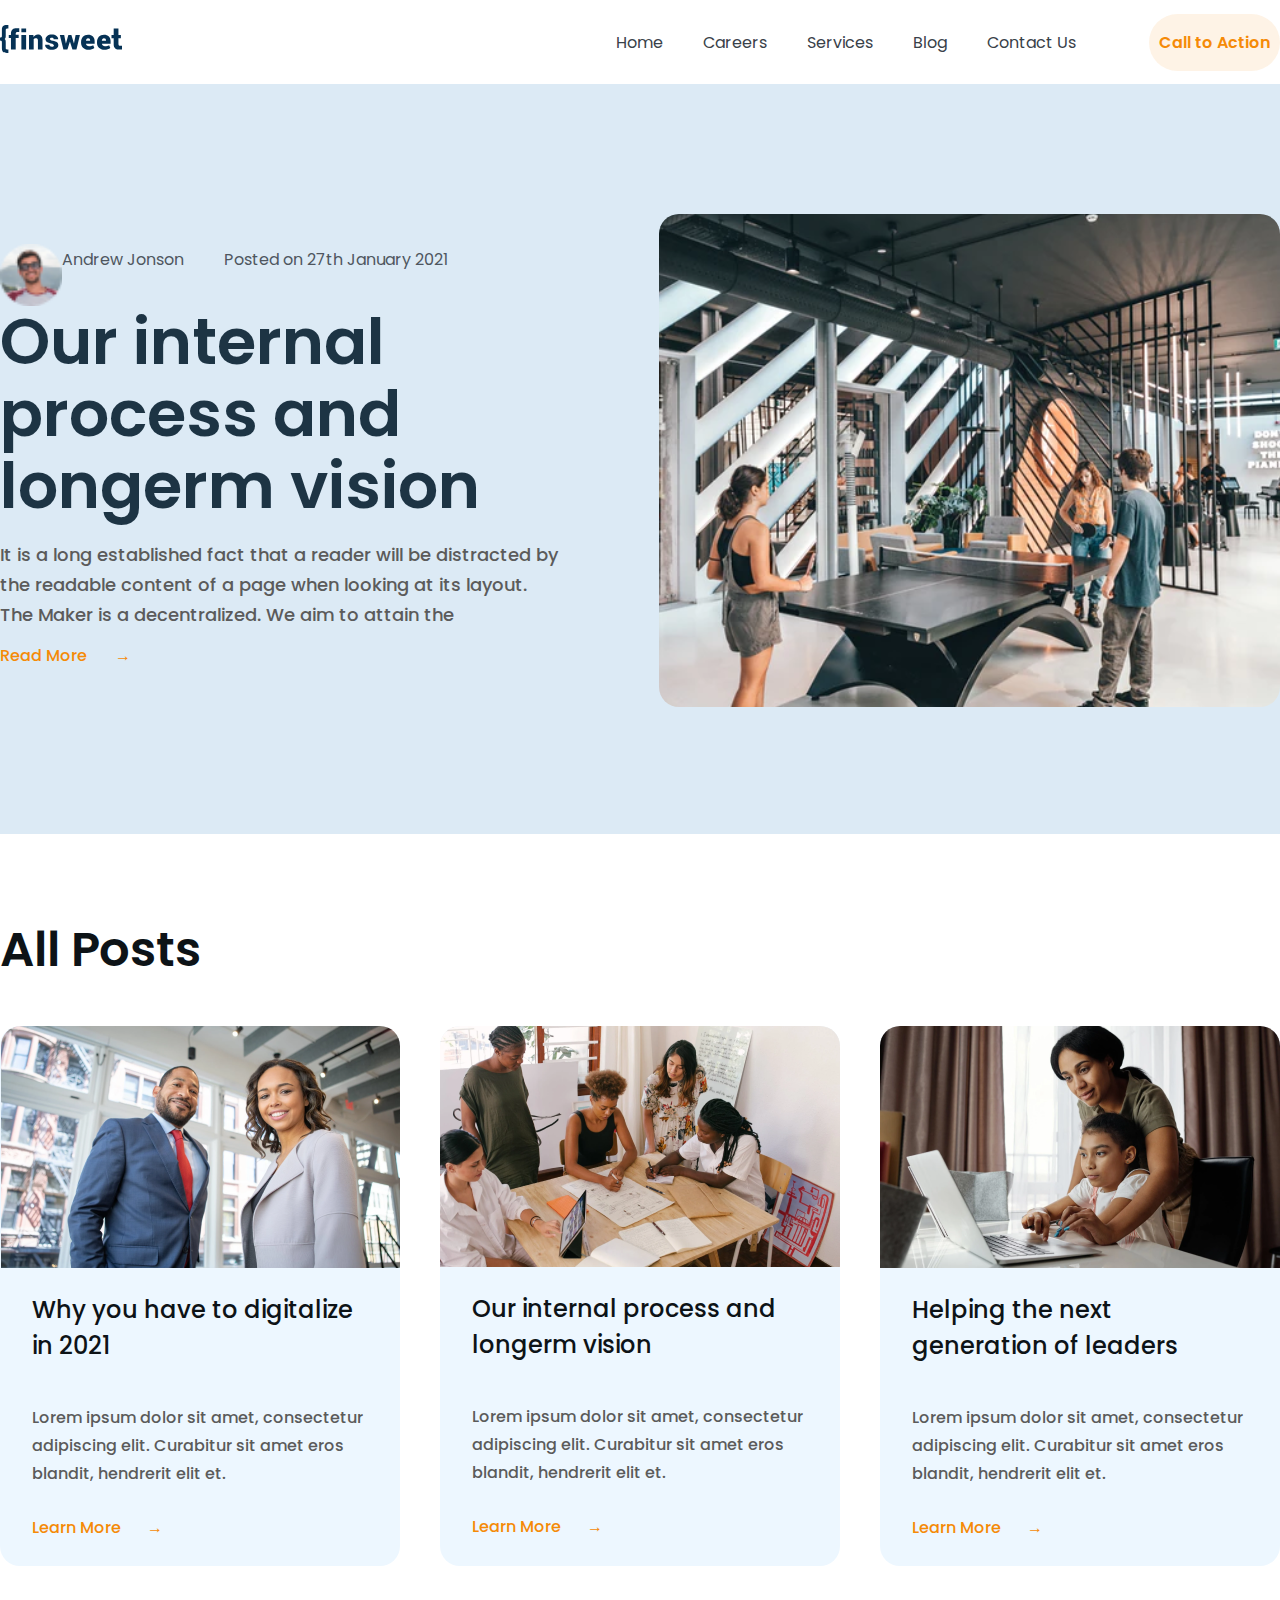
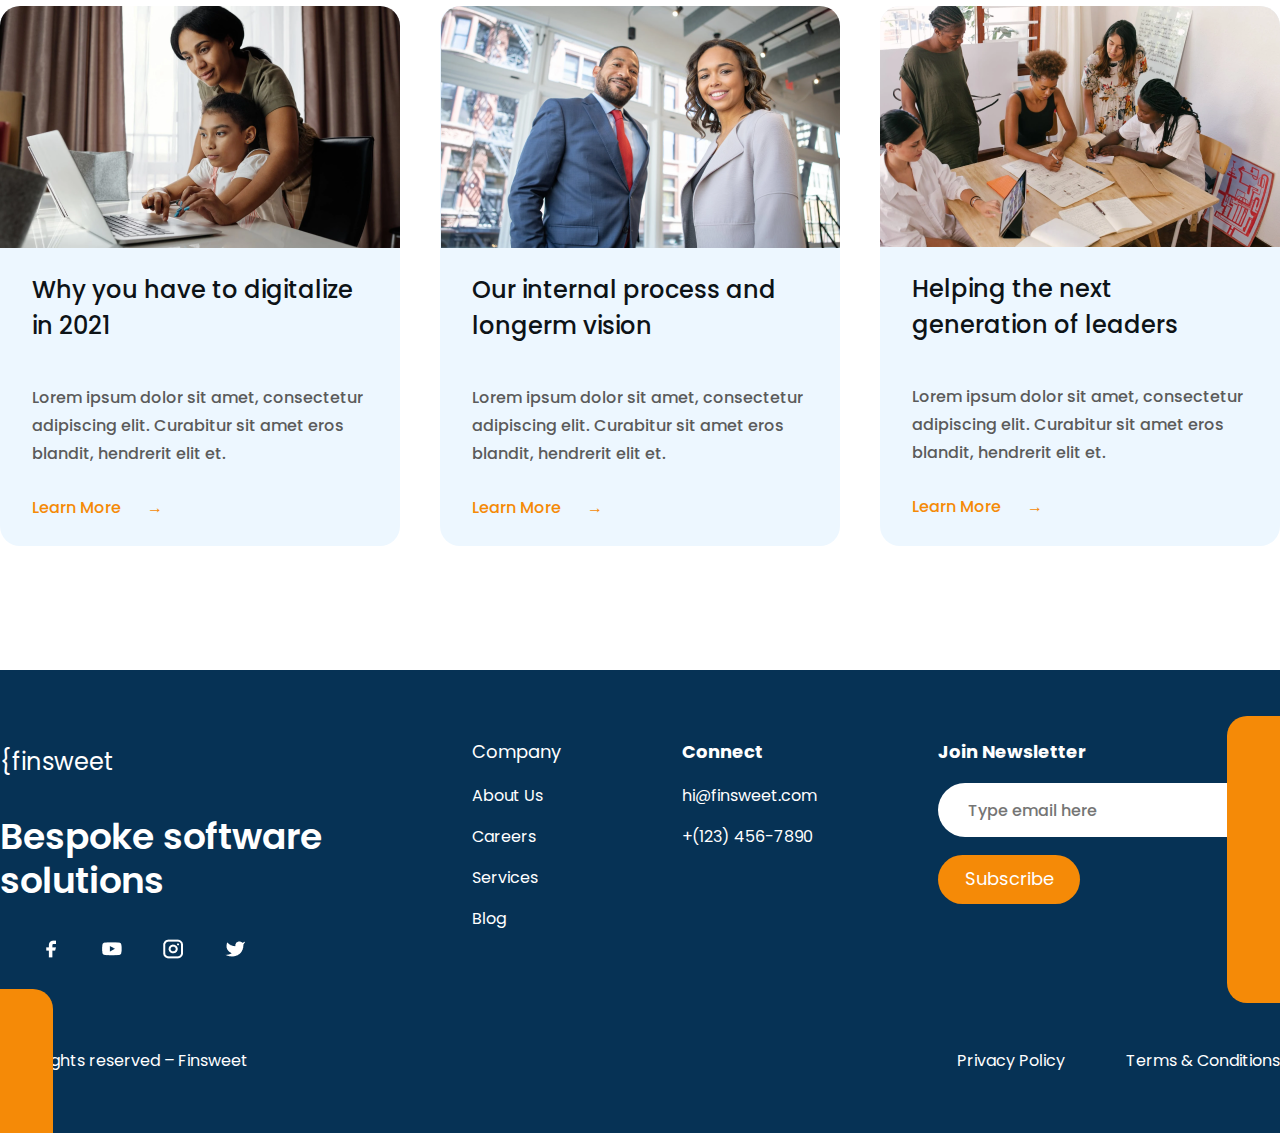
<file: blog.html>
<!DOCTYPE html>
<html lang="en">
<head>
    <meta charset="UTF-8">
    <meta http-equiv="X-UA-Compatible" content="IE=edge">
    <meta name="viewport" content="width=device-width, initial-scale=1.0">
    <title>Document</title>
    <link rel="stylesheet" href="./style1/blog.css"/>
    <link rel="stylesheet" href="./style1/global.css"/>
    <link rel="stylesheet" href="./style1/header.css"/>
    <link rel="stylesheet" href="./style1/footer.css"/>
    <link rel="preconnect" href="https://fonts.googleapis.com">
    <link rel="preconnect" href="https://fonts.gstatic.com" crossorigin>
    <link href="https://fonts.googleapis.com/css2?family=Inter:wght@700&family=Poppins:wght@600&display=swap" rel="stylesheet">
</head>
   
<body>
    <header class="header">
        <div class="container">
            <div class="title">
                <img src="./images/Logo.svg"/>
            </div>
            <div class="menu">
                <nav>
                    <ul>
                        <li><a href="index.html">Home</a></li>
                        <li><a href="careers.html">Careers</a></li>
                        <li><a href="services.html">Services</a></li>
                        <li><a href="blog.html">Blog</a></li>
                        <li><a href="contact.html">Contact Us</a></li>
                    </ul>
                </nav>
                <button class="button1">Call to Action</button>
            </div>
        </div>
    </header>    

    <section class="blogBanner">
        <div class="container">
            <div class="blogBanner-left">
                <div class="blogBanner-man">
                    <div class="andrewJon">
                        <img src="./images/Andrew Jonson.png" alt="Andrew Jonson"/>
                        <a href="blogInner.html">Andrew Jonson</a>
                    </div>
                    <div class="postDay">
                        <a href="blogInner.html">Posted on 27th January 2021</a>
                    </div>
                </div>
                <h2>Our internal process and longerm vision</h2>
                <p class="loremP">It is a long established fact that a reader will be distracted by the readable content of a page when looking at its layout. The Maker is a decentralized. We aim to attain the</p>
                <p id="sctHelp-P">Read More</p>
            </div>
            <div class="blogBanner-right">
                <img src="./images/blog img.svg" alt="internal"/>
            </div>
        </div>
    </section>

    <section class="blogSctLatest">            
        <div class="container">
            <h3>All Posts</h3>
            <article class="blogLatest">
                <div class="card2">
                    <img src="./images/post1.png" alt="post1"/>
                    <h3>Why you have to digitalize in 2021</h3>
                    <p>Lorem ipsum dolor sit amet, consectetur adipiscing elit. Curabitur sit amet eros blandit, hendrerit elit et.</p>
                    <p id="sctHelp-P">Learn More</p>
                </div>
                <div class="card2">
                    <img src="./images/post-2.png" alt="post-2"/>
                    <h3>Our internal process and longerm vision</h3>
                    <p>Lorem ipsum dolor sit amet, consectetur adipiscing elit. Curabitur sit amet eros blandit, hendrerit elit et.</p>
                    <p id="sctHelp-P">Learn More</p>
                </div>       
                <div class="card2">
                    <img src="./images/post-3.png" alt="post-3"/>
                    <h3>Helping the next generation of leaders</h3>
                    <p>Lorem ipsum dolor sit amet, consectetur adipiscing elit. Curabitur sit amet eros blandit, hendrerit elit et.</p>
                    <p id="sctHelp-P">Learn More</p>
                </div>
                <div class="card2">
                    <img id="postCard1" src="./images/post-3.png" alt="post1"/>
                    <h3>Why you have to digitalize in 2021</h3>
                    <p>Lorem ipsum dolor sit amet, consectetur adipiscing elit. Curabitur sit amet eros blandit, hendrerit elit et.</p>
                    <p id="sctHelp-P">Learn More</p>
                </div>
                <div class="card2">
                    <img id="postCard2" src="./images/post1.png" alt="post-2"/>
                    <h3>Our internal process and longerm vision</h3>
                    <p>Lorem ipsum dolor sit amet, consectetur adipiscing elit. Curabitur sit amet eros blandit, hendrerit elit et.</p>
                    <p id="sctHelp-P">Learn More</p>
                </div>       
                <div class="card2">
                    <img id="postCard3" src="./images/post-2.png" alt="post-3"/>
                    <h3>Helping the next generation of leaders</h3>
                    <p>Lorem ipsum dolor sit amet, consectetur adipiscing elit. Curabitur sit amet eros blandit, hendrerit elit et.</p>
                    <p id="sctHelp-P">Learn More</p>
                </div>
            </article>
        </div>
    </section>
    
    <footer class="end">
        <div class="container">
            <div class="endFooter">
                <div class="logo">
                    <p>{finsweet</p>
                    <h3>Bespoke software solutions</h3>
                    <ul>
                        <li><a href="#" target="_blank"> <img src="./images/facebook.png"></a></li>
                        <li><a href="#" target="_blank"> <img src="./images/youtube.png"></a></li>
                        <li><a href="#" target="_blank"> <img src="./images/instagram.png"></a></li>
                        <li><a href="#" target="_blank"> <img src="./images/twitter.png"></a></li>
                    </ul>
                </div>
                <div class="footer">
                        <p class="endP">Company</p>
                        <p>About Us</p>
                        <p>Careers</p>
                        <p>Services</p>
                        <p>Blog</p>
                </div>
                <div class="footer1">
                    <h3>Connect</h3>
                    <p>hi@finsweet.com</p>
                    <p>+(123) 456-7890</p>
                </div>
                <div class="footer2">
                    <h3>Join Newsletter</h3>
                    <input type="Type email here" placeholder="Type email here">
                    <p>Subscribe</p>
                </div>
            </div>
            <div class="endFooter1">
                <p class="footerAll">© All rights reserved – Finsweet</p>
                <p>Privacy Policy</p>
                <p>Terms & Conditions</p>
                <div class="rightSlade"></div>
                <div class="leftSlade"></div>
            </div>
        </div>
    </footer>
</body>
</html>
</file>
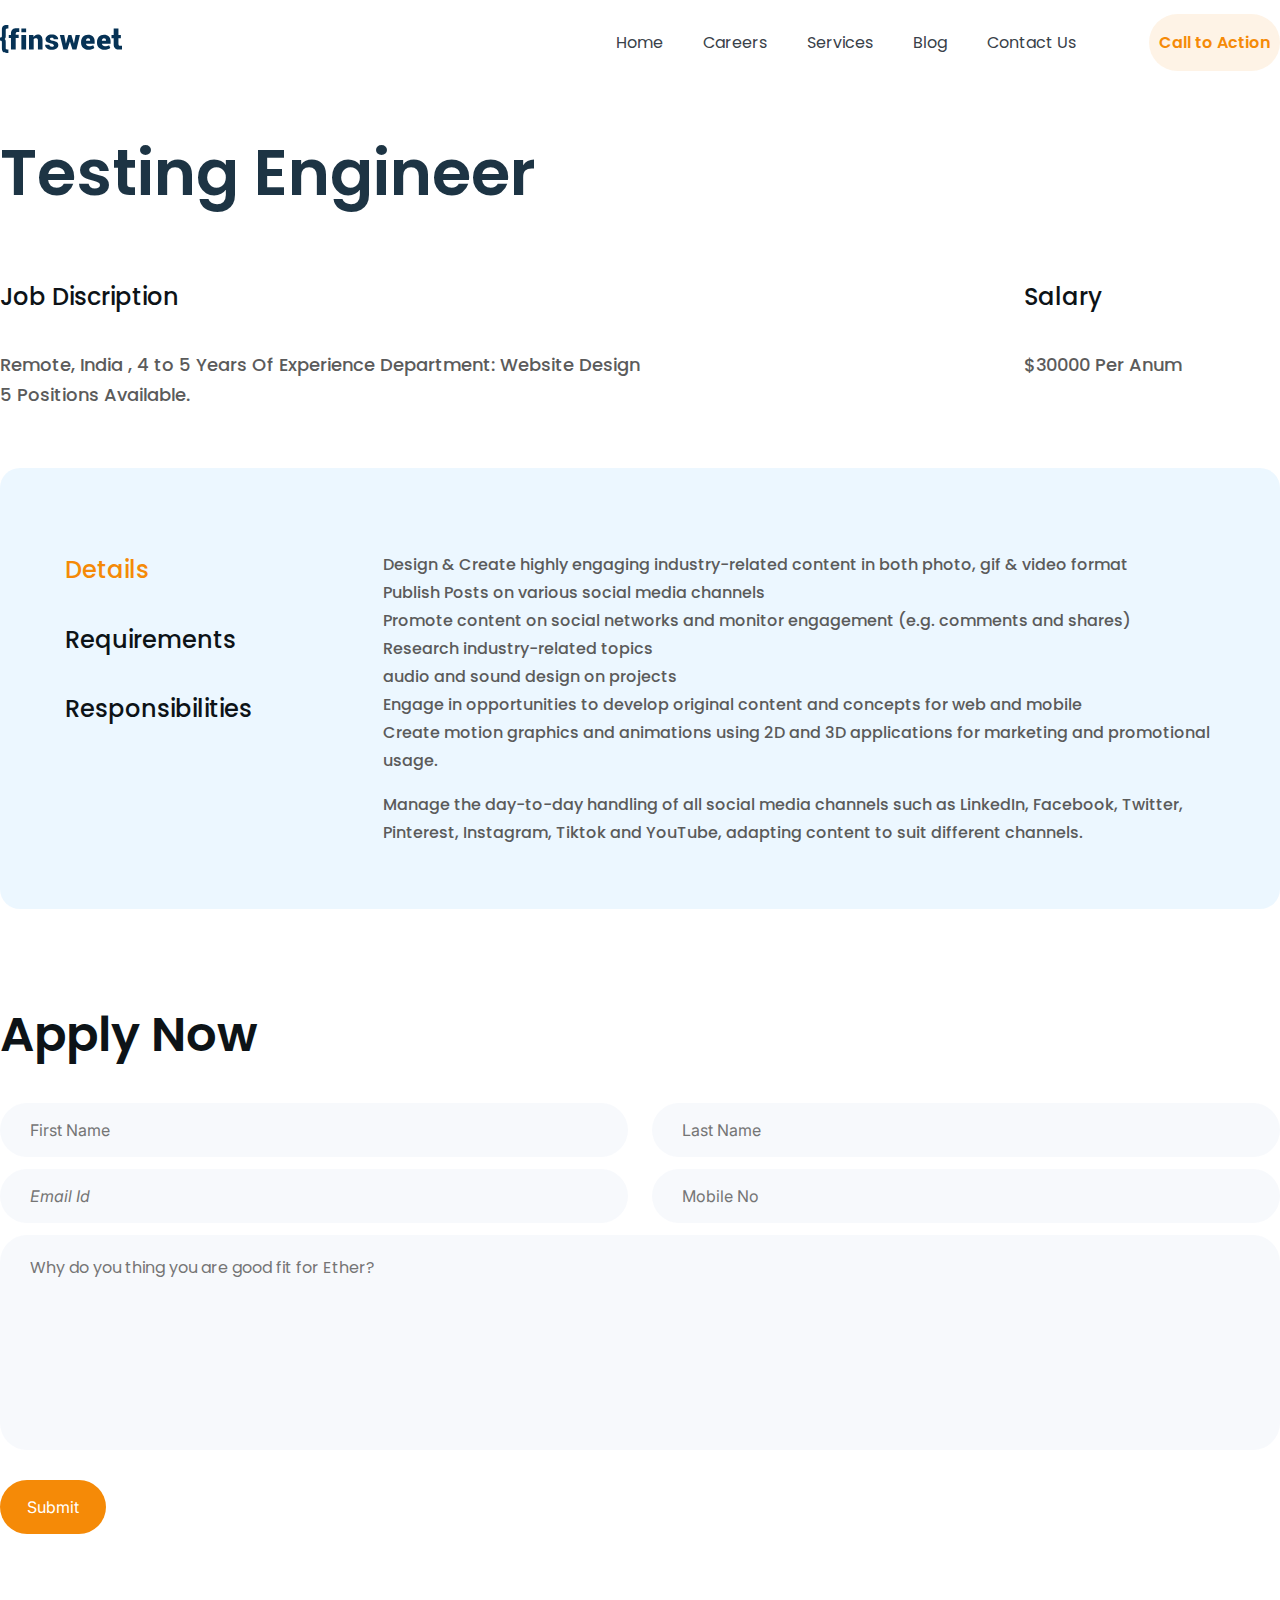
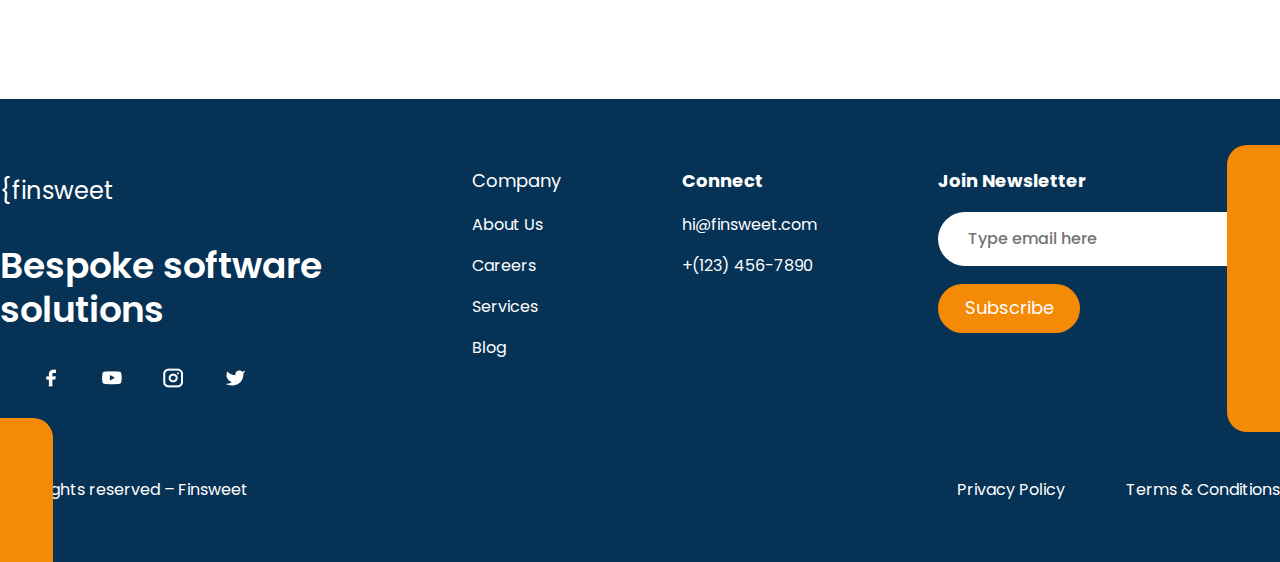
<file: career1.html>
<!DOCTYPE html>
<html lang="en">
<head>
    <meta charset="UTF-8">
    <meta http-equiv="X-UA-Compatible" content="IE=edge">
    <meta name="viewport" content="width=device-width, initial-scale=1.0">
    <title>Document</title>
    <link rel="stylesheet" href="./style1/career1.css"/>
    <link rel="stylesheet" href="./style1/global.css"/>
    <link rel="stylesheet" href="./style1/header.css"/>
    <link rel="stylesheet" href="./style1/footer.css"/>
    <link rel="preconnect" href="https://fonts.googleapis.com">
    <link rel="preconnect" href="https://fonts.gstatic.com" crossorigin>
    <link href="https://fonts.googleapis.com/css2?family=Inter:wght@700&family=Poppins:wght@600&display=swap" rel="stylesheet">
</head>
<body>
    <header class="header">
        <div class="container">
            <div class="title">
                <img src="./images/Logo.svg" alt="logo"/>
            </div>
            <div class="menu">
                <nav>
                    <ul>
                        <li><a href="index.html">Home</a></li>
                        <li><a href="careers.html">Careers</a></li>
                        <li><a href="services.html">Services</a></li>
                        <li><a href="blog.html">Blog</a></li>
                        <li><a href="contact.html">Contact Us</a></li>
                    </ul>
                </nav>
                <button class="button1">Call to Action</button>
            </div>
        </div>
    </header>

    <section class="careerHeader">
        <div class="container">
            <h2>Testing Engineer</h2>
            <div class="careerTop">
                <h2>Job Discription</h2>
                <h2 id="salary">Salary</h2>
            </div>
            <div class="careerTop1">
                <p>Remote, India , 4 to 5 Years Of Experience Department: Website Design 5 Positions Available.</p>
                <p id="engineerSalary">$30000 Per Anum </p>
            </div>
            <div class="careerMiddle">
                <div class="careerDetails">
                    <h2 id="h2color">Details</h2>
                    <h2>Requirements</h2>
                    <h2>Responsibilities</h2>
                </div>
                <div class="careerDetails1">
                    <p>Design & Create highly engaging industry-related content in both photo, gif & video format
                    <br>Publish Posts on various social media channels
                    <br>Promote content on social networks and monitor engagement (e.g. comments and shares)
                    <br>Research industry-related topics
                    <br> audio and sound design on projects
                    <br>Engage in opportunities to develop original content and concepts for web and mobile
                    <br>Create motion graphics and animations using 2D and 3D applications for marketing and promotional usage.
                    <p>Manage the day-to-day handling of all social media channels such as LinkedIn, Facebook, Twitter, Pinterest, Instagram, Tiktok and YouTube, adapting content to suit different channels.</p></p>
                </div>
            </div>
        </div>
    </section>

    <section class="applySection">
        <div class="container">
            <h2>Apply Now</h2>
            <div class="applySection-input">
                <input class="applyInput" type="First Name" placeholder="First Name">
                <input class="applyInput" type="Last Name" placeholder="Last Name">
                <input class="applyInput italic-Input" type=" Email Id" placeholder= "Email Id">
                <input class="applyInput" type="Mobile No" placeholder="Mobile No">
            </div>
            <input class="applyInputBig" type="Why do you thing you are good fit for Ether?" placeholder="Why do you thing you are good fit for Ether?">
            <button>Submit</button>
        </div>
    </section>

    <footer class="end">
        <div class="container">
            <div class="endFooter">
                <div class="logo">
                    <p>{finsweet</p>
                    <h3>Bespoke software solutions</h3>
                    <ul>
                        <li><a href="#" target="_blank"> <img src="./images/facebook.png"></a></li>
                        <li><a href="#" target="_blank"> <img src="./images/youtube.png"></a></li>
                        <li><a href="#" target="_blank"> <img src="./images/instagram.png"></a></li>
                        <li><a href="#" target="_blank"> <img src="./images/twitter.png"></a></li>
                    </ul>
                </div>
                <div class="footer">
                        <p class="endP">Company</p>
                        <p>About Us</p>
                        <p>Careers</p>
                        <p>Services</p>
                        <p>Blog</p>
                </div>
                <div class="footer1">
                    <h3>Connect</h3>
                    <p>hi@finsweet.com</p>
                    <p>+(123) 456-7890</p>
                </div>
                <div class="footer2">
                    <h3>Join Newsletter</h3>
                    <input type="Type email here" placeholder="Type email here">
                    <p>Subscribe</p>
                </div>
            </div>
            <div class="endFooter1">
                <p class="footerAll">© All rights reserved – Finsweet</p>
                <p>Privacy Policy</p>
                <p>Terms & Conditions</p>
                <div class="rightSlade"></div>
                <div class="leftSlade"></div>
            </div>
        </div>
    </footer>
</body>
</html>
</file>
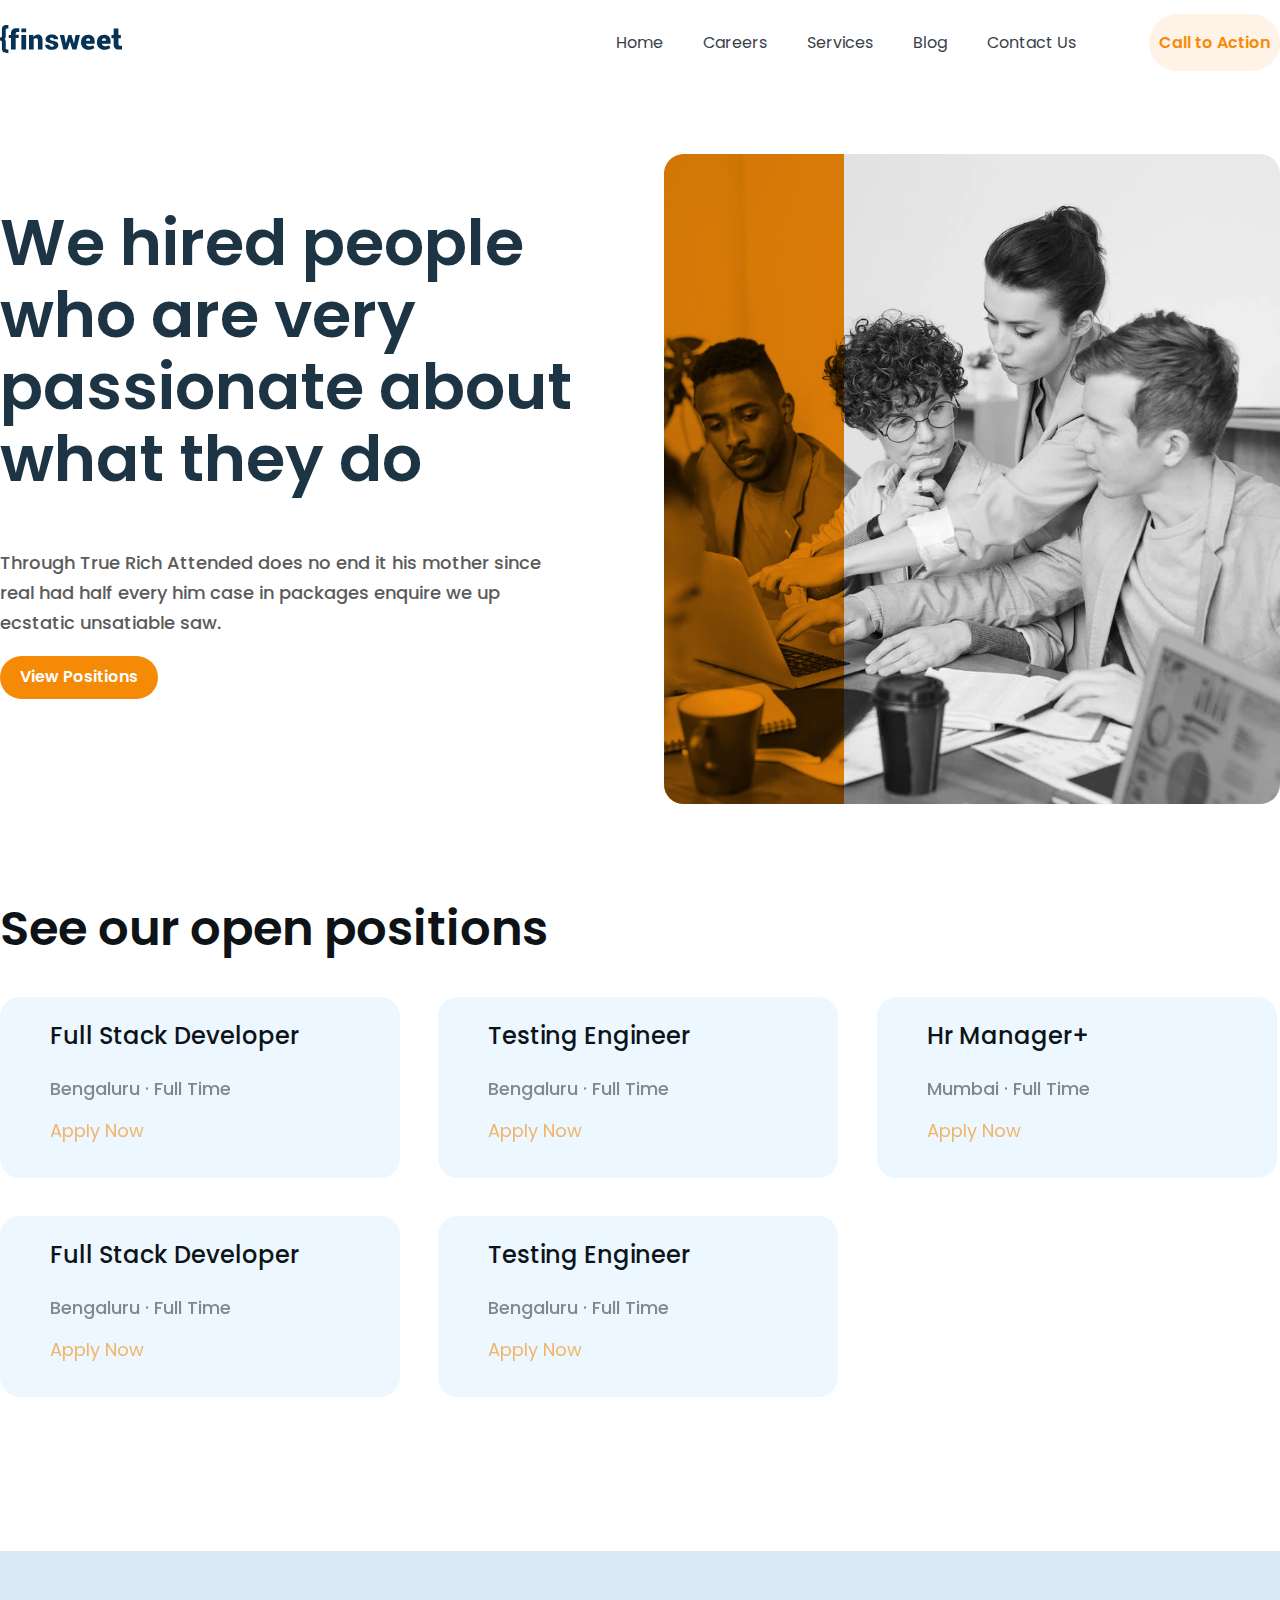
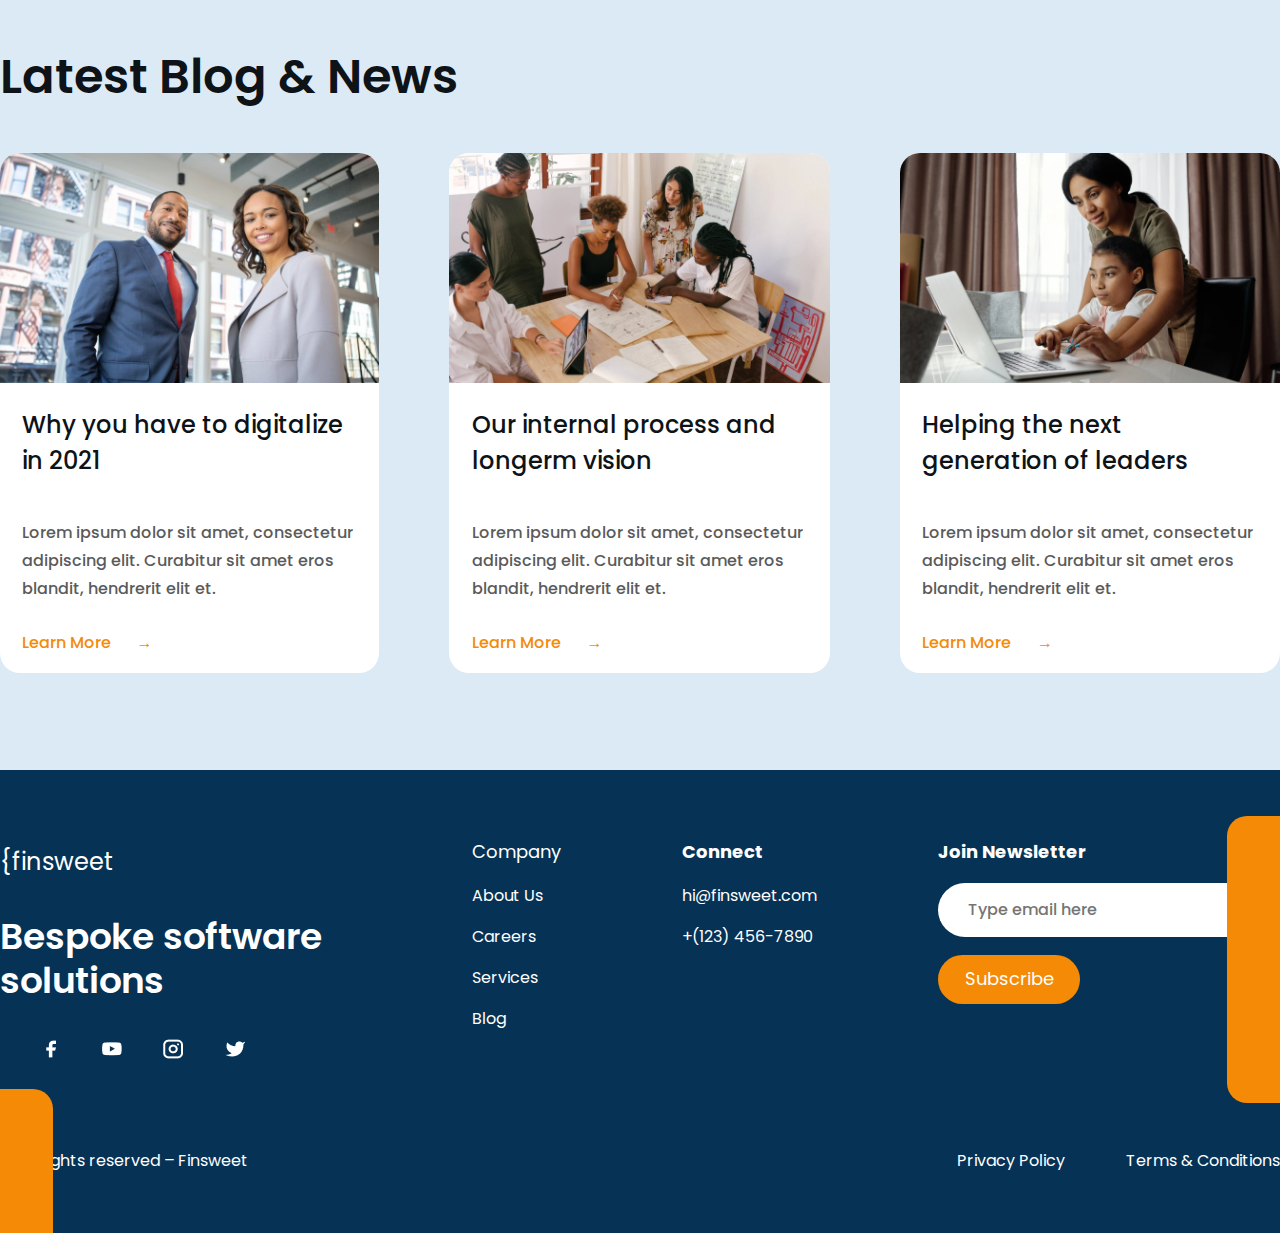
<file: careers.html>
<!DOCTYPE html>
<html lang="en">
<head>
    <meta charset="UTF-8">
    <meta http-equiv="X-UA-Compatible" content="IE=edge">
    <meta name="viewport" content="width=device-width, initial-scale=1.0">
    <title>Document</title>
    <link rel="stylesheet" href="./style1/career.css"/>
    <link rel="stylesheet" href="./style1/global.css"/>
    <link rel="stylesheet" href="./style1/header.css"/>
    <link rel="stylesheet" href="./style1/footer.css"/>
    <link rel="preconnect" href="https://fonts.googleapis.com">
    <link rel="preconnect" href="https://fonts.gstatic.com" crossorigin>
    <link href="https://fonts.googleapis.com/css2?family=Inter:wght@700&family=Poppins:wght@600&display=swap" rel="stylesheet">
</head>

<body>
    <header class="header">
        <div class="container">
            <div class="title">
                <img src="./images/Logo.svg"/>
            </div>
            <div class="menu">
                <nav>
                    <ul>
                        <li><a href="index.html">Home</a></li>
                        <li><a href="careers.html">Careers</a></li>
                        <li><a href="services.html">Services</a></li>
                        <li><a href="blog.html">Blog</a></li>
                        <li><a href="contact.html">Contact Us</a></li>
                    </ul>
                </nav>
                <button class="button1">Call to Action</button>
            </div>
        </div>
    </header>

    <section class="careerBanner">
        <div class="container">
            <div class="careerBanner-left">
                <h2>We hired people who are very passionate about what they do</h2>
                <p>Through True Rich Attended does no end it his mother since real had half every him case in packages enquire we up ecstatic unsatiable saw.</p>
                <button>View Positions</button>
            </div>
            <div class="careerBanner-right">
                <img src="./images/career img.svg" alt="career img"/>
            </div>
        </div>
    </section>

    <section class="careerSection">
        <div class="container">
            <h2>See our open positions </h2>
            <a href="./career1.html">
                <div class="careerSection-Cards">
                    <div class="careerCard">
                        <h3>Full Stack Developer</h3>
                        <p>Bengaluru · Full Time </p>
                        <p id="apply-now">Apply Now</p>
                    </div>
                    
                    <div class="careerCard">
                            <h3 href="./career1.html">Testing Engineer</h3>
                            <p>Bengaluru · Full Time</p>
                            <p id="apply-now">Apply Now</p>
                        </div>
                    <div class="careerCard">
                        <h3>Hr Manager+</h3>
                        <p>Mumbai · Full Time </p>
                        <p id="apply-now">Apply Now</p>
                    </div>
                        <div class="careerCard">
                            <h3>Full Stack Developer</h3>
                            <p>Bengaluru · Full Time</p>
                            <p id="apply-now">Apply Now</p>
                        </div>
                        <div id="card5" class="careerCard">
                            <h3>Testing Engineer</h3>
                            <p>Bengaluru · Full Time</p>
                            <p id="apply-now">Apply Now</p>
                        </div>
                </div>  
            </a>
        <div>
    </section>

    <section class="sctLatest">
        <div class="container">
            <h3>Latest Blog & News</h3>
            <article class="latest">
                <div class="card2">
                    <img src="./images/post1.png" alt="post1"/>
                    <h3>Why you have to digitalize in 2021</h3>
                    <p>Lorem ipsum dolor sit amet, consectetur adipiscing elit. Curabitur sit amet eros blandit, hendrerit elit et.</p>
                    <p id="sctHelp-P">Learn More</p>
                </div>
                <div class="card2">
                    <img src="./images/post-2.png" alt="post-2"/>
                    <h3>Our internal process and longerm vision</h3>
                    <p>Lorem ipsum dolor sit amet, consectetur adipiscing elit. Curabitur sit amet eros blandit, hendrerit elit et.</p>
                    <p id="sctHelp-P">Learn More</p>
                </div>       
                <div class="card2">
                    <img src="./images/post-3.png" alt="post-3"/>
                    <h3>Helping the next generation of leaders</h3>
                    <p>Lorem ipsum dolor sit amet, consectetur adipiscing elit. Curabitur sit amet eros blandit, hendrerit elit et.</p>
                    <p id="sctHelp-P">Learn More</p>
                </div>
            </article>
        </div>
    </section>
    
    <footer class="end">
        <div class="container">
            <div class="endFooter">
                <div class="logo">
                    <p>{finsweet</p>
                    <h3>Bespoke software solutions</h3>
                    <ul>
                        <li><a href="#" target="_blank"> <img src="./images/facebook.png"></a></li>
                        <li><a href="#" target="_blank"> <img src="./images/youtube.png"></a></li>
                        <li><a href="#" target="_blank"> <img src="./images/instagram.png"></a></li>
                        <li><a href="#" target="_blank"> <img src="./images/twitter.png"></a></li>
                    </ul>
                </div>
                <div class="footer">
                        <p class="endP">Company</p>
                        <p>About Us</p>
                        <p>Careers</p>
                        <p>Services</p>
                        <p>Blog</p>
                </div>
                <div class="footer1">
                    <h3>Connect</h3>
                    <p>hi@finsweet.com</p>
                    <p>+(123) 456-7890</p>
                </div>
                <div class="footer2">
                    <h3>Join Newsletter</h3>
                    <input type="Type email here" placeholder="Type email here">
                    <p>Subscribe</p>
                </div>
            </div>
            <div class="endFooter1">
                <p class="footerAll">© All rights reserved – Finsweet</p>
                <p>Privacy Policy</p>
                <p>Terms & Conditions</p>
                <div class="rightSlade"></div>
                <div class="leftSlade"></div>
            </div>
        </div>
    </footer>
</body>
</html>
</file>
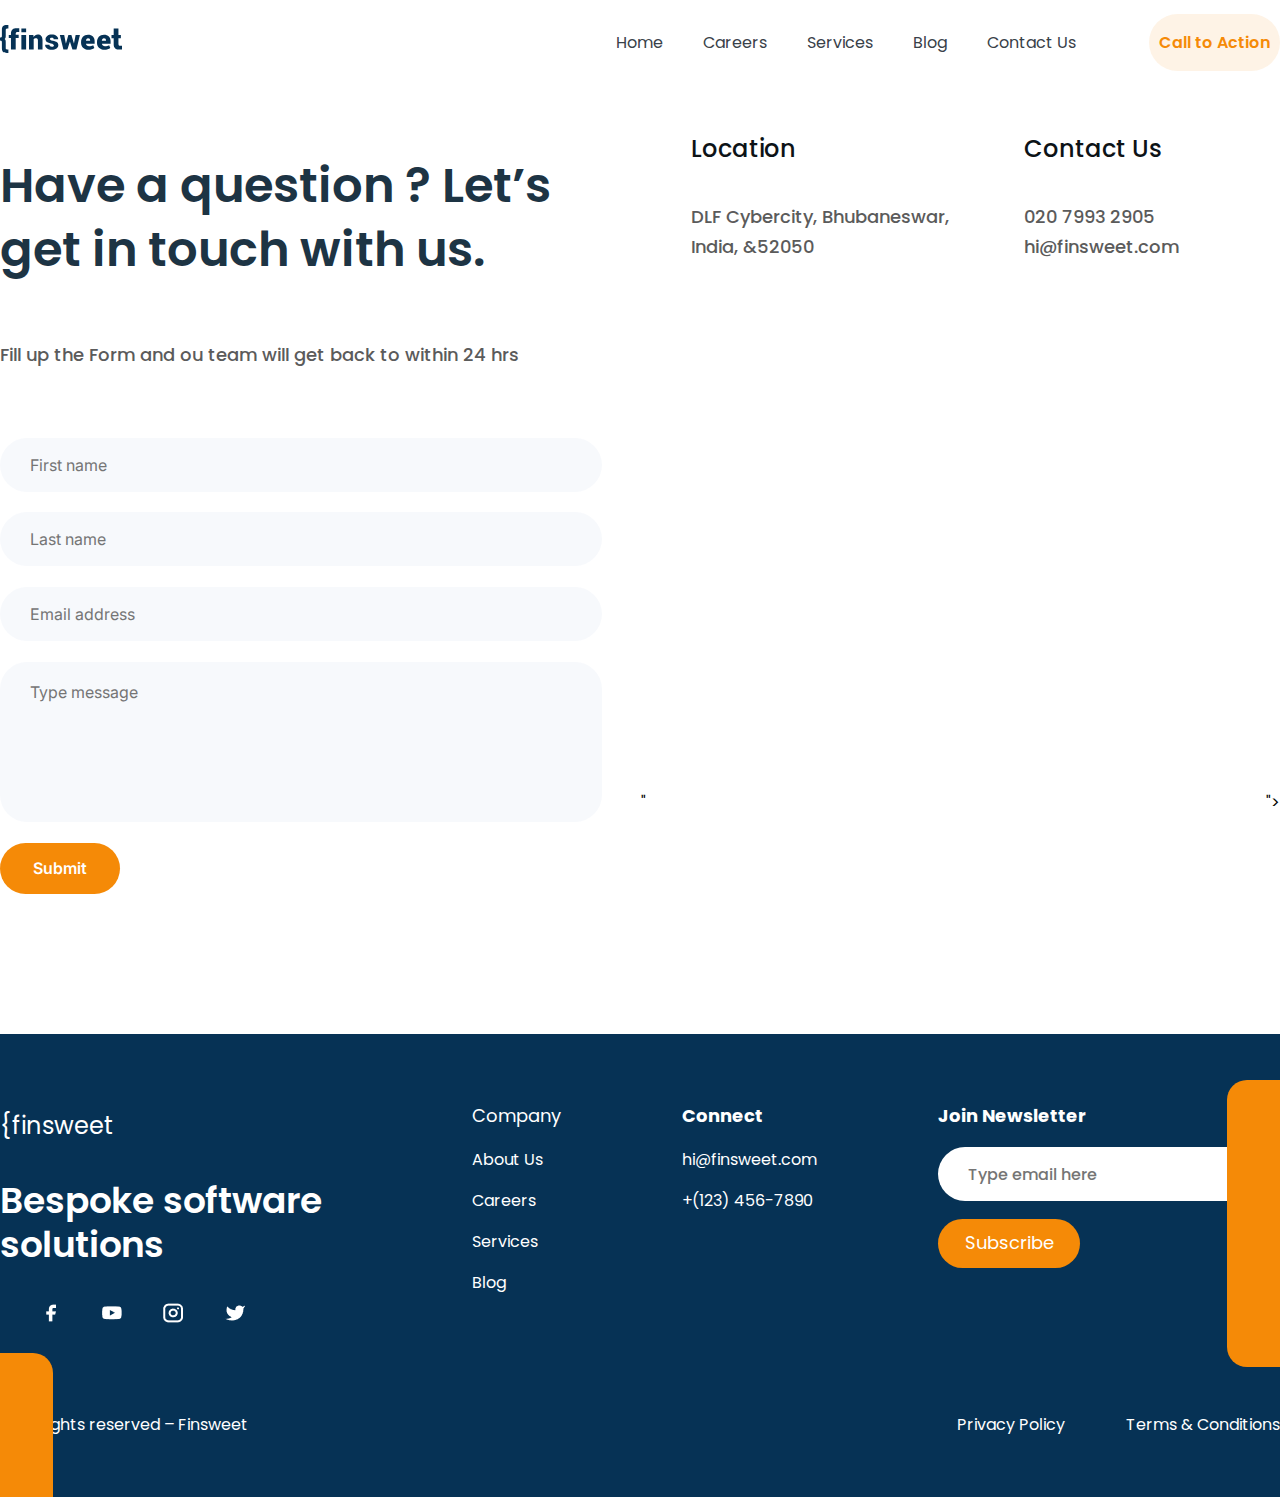
<file: contact.html>
<!DOCTYPE html>
<html lang="en">
<head>
    <meta charset="UTF-8">
    <meta http-equiv="X-UA-Compatible" content="IE=edge">
    <meta name="viewport" content="width=device-width, initial-scale=1.0">
    <title>Document</title>
    <link rel="stylesheet" href="./style1/contact.css"/>
    <link rel="stylesheet" href="./style1/global.css"/>
    <link rel="stylesheet" href="./style1/header.css"/>
    <link rel="stylesheet" href="./style1/footer.css"/>
    <link rel="preconnect" href="https://fonts.googleapis.com">
    <link rel="preconnect" href="https://fonts.gstatic.com" crossorigin>
    <link href="https://fonts.googleapis.com/css2?family=Inter:wght@700&family=Poppins:wght@600&display=swap" rel="stylesheet">
</head>
   
<body>
    <header class="header">
        <div class="container">
            <div class="title">
                <img src="./images/Logo.svg" alt="logo"/>
            </div>
            <div class="menu">
                <nav>
                    <ul>
                        <li><a href="index.html">Home</a></li>
                        <li><a href="careers.html">Careers</a></li>
                        <li><a href="services.html">Services</a></li>
                        <li><a href="blog.html">Blog</a></li>
                        <li><a href="contact.html">Contact Us</a></li>
                    </ul>
                </nav>
                <button class="button1">Call to Action</button>
            </div>
        </div>
    </header>

    <section class="contactSection">
        <div class="container">
            <div class="contactTop">
                <div class="contactLeft">
                    <h2>Have a question ? Let’s get in touch with us.</h2>
                    <p>Fill up the Form  and ou team will get back to within 24 hrs</p>
                </div>
                <div class="contactMiddle">
                    <h2>Location</h2>
                    <p>DLF Cybercity, Bhubaneswar, India, &52050</p>
                </div>
                <div class="contactRight">
                    <h2>Contact Us</h2>
                    <p>020 7993 2905 hi@finsweet.com</p>
                </div>
            </div>
            <div class="contactBottom">
                <div class="contactInput">
                    <input class="input" type="First name" placeholder="First name">
                    <input class="input" type="Last name" placeholder="Last name">
                    <input class="input" type="Email address" placeholder="Email address">
                    <input class="bigInput" type="Type message" placeholder="Type message">
                    <button>Submit</button>
                </div>
                <div class="contactLocation-Img">
                    "<iframe src="https://www.google.com/maps/embed?pb=!1m18!1m12!1m3!1d1336.8403211605773!2d106.9329575202787!3d47.92321647339082!2m3!1f0!2f0!3f0!3m2!1i1024!2i768!4f13.1!3m3!1m2!1s0x5d969215f3f9493f%3A0x5bb3cc4e7abf2678!2sEmart%20Chinggis!5e0!3m2!1sen!2smn!4v1666578747310!5m2!1sen!2smn" width="620" height="370" style="border:0;" allowfullscreen="" loading="lazy" referrerpolicy="no-referrer-when-downgrade"></iframe>">
                </div>
            </div>
        </div>
    </section>


    <footer class="end">
        <div class="container">
            <div class="endFooter">
                <div class="logo">
                    <p>{finsweet</p>
                    <h3>Bespoke software solutions</h3>
                    <ul>
                        <li><a href="#" target="_blank"> <img src="./images/facebook.png"></a></li>
                        <li><a href="#" target="_blank"> <img src="./images/youtube.png"></a></li>
                        <li><a href="#" target="_blank"> <img src="./images/instagram.png"></a></li>
                        <li><a href="#" target="_blank"> <img src="./images/twitter.png"></a></li>
                    </ul>
                </div>
                <div class="footer">
                        <p class="endP">Company</p>
                        <p>About Us</p>
                        <p>Careers</p>
                        <p>Services</p>
                        <p>Blog</p>
                </div>
                <div class="footer1">
                    <h3>Connect</h3>
                    <p>hi@finsweet.com</p>
                    <p>+(123) 456-7890</p>
                </div>
                <div class="footer2">
                    <h3>Join Newsletter</h3>
                    <input type="Type email here" placeholder="Type email here">
                    <p>Subscribe</p>
                </div>
            </div>
            <div class="endFooter1">
                <p class="footerAll">© All rights reserved – Finsweet</p>
                <p>Privacy Policy</p>
                <p>Terms & Conditions</p>
                <div class="rightSlade"></div>
                <div class="leftSlade"></div>
            </div>
        </div>
    </footer>
</body>
</html>
</file>
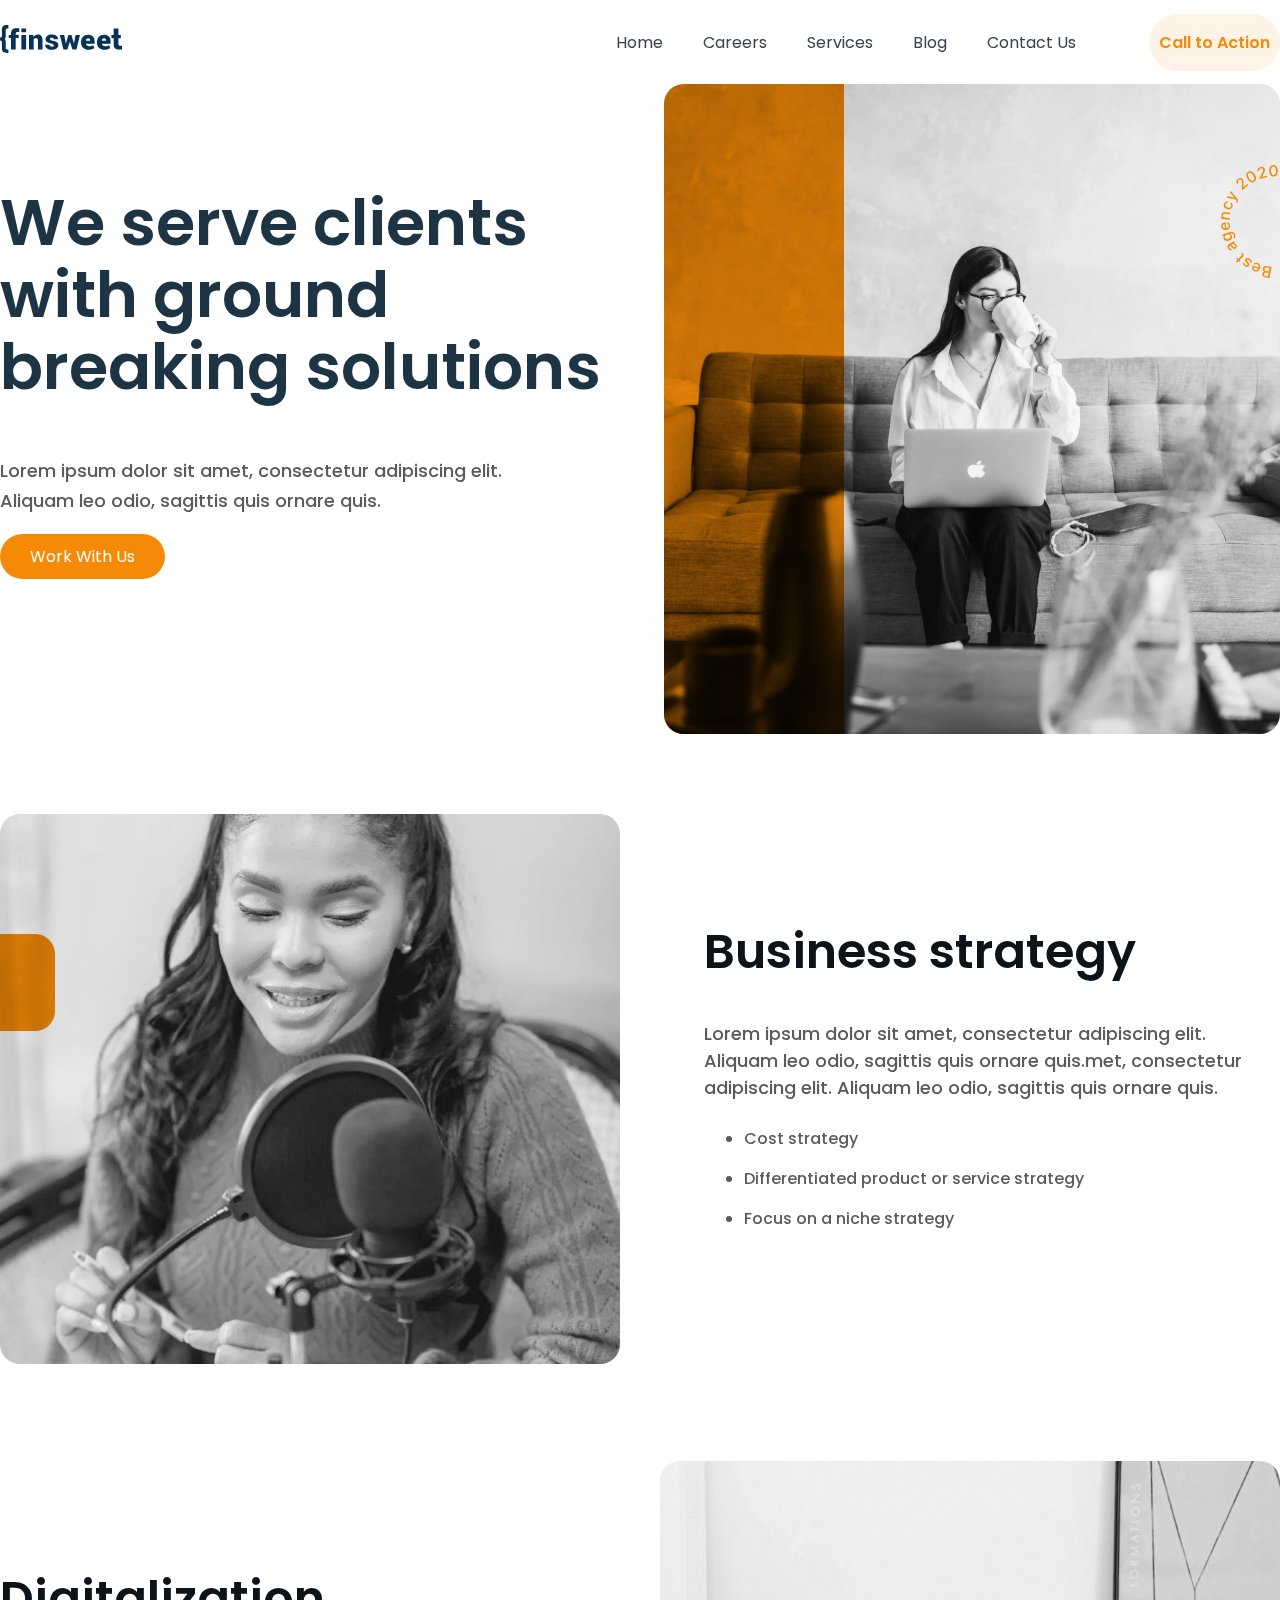
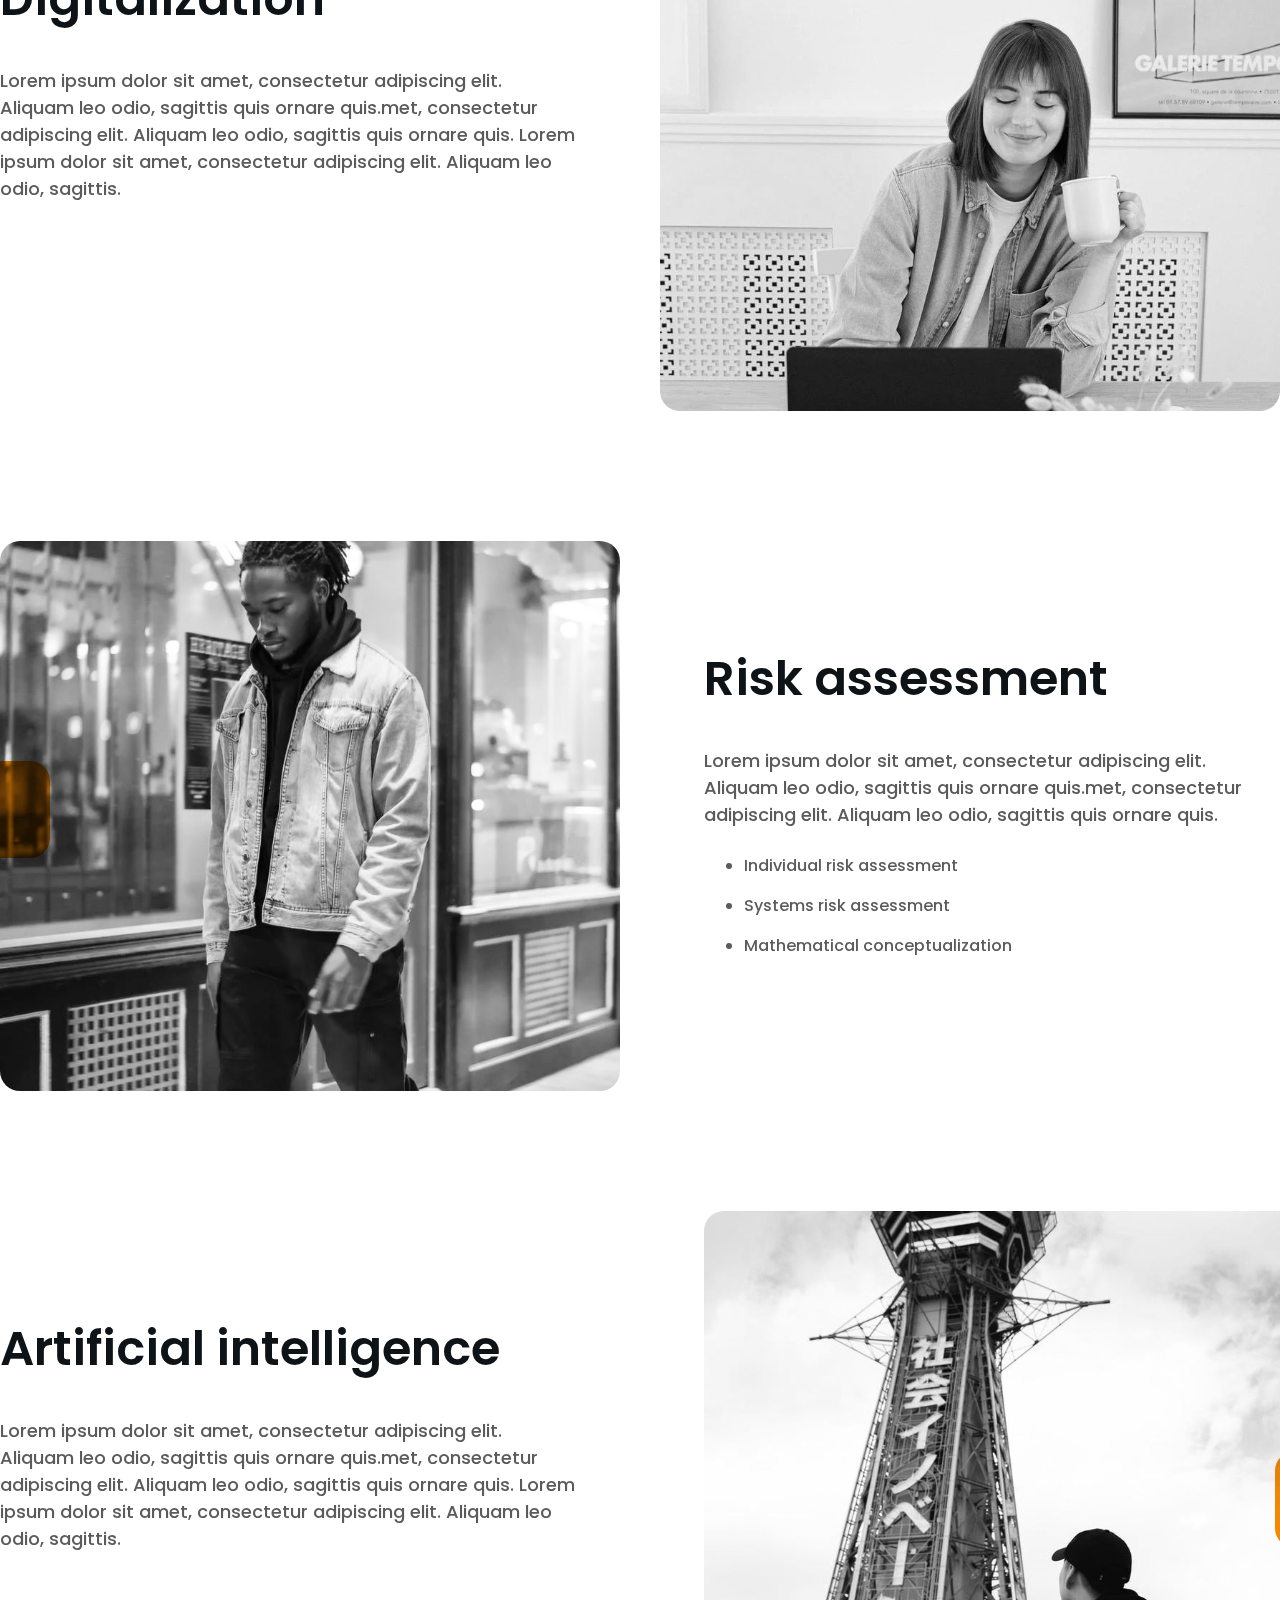
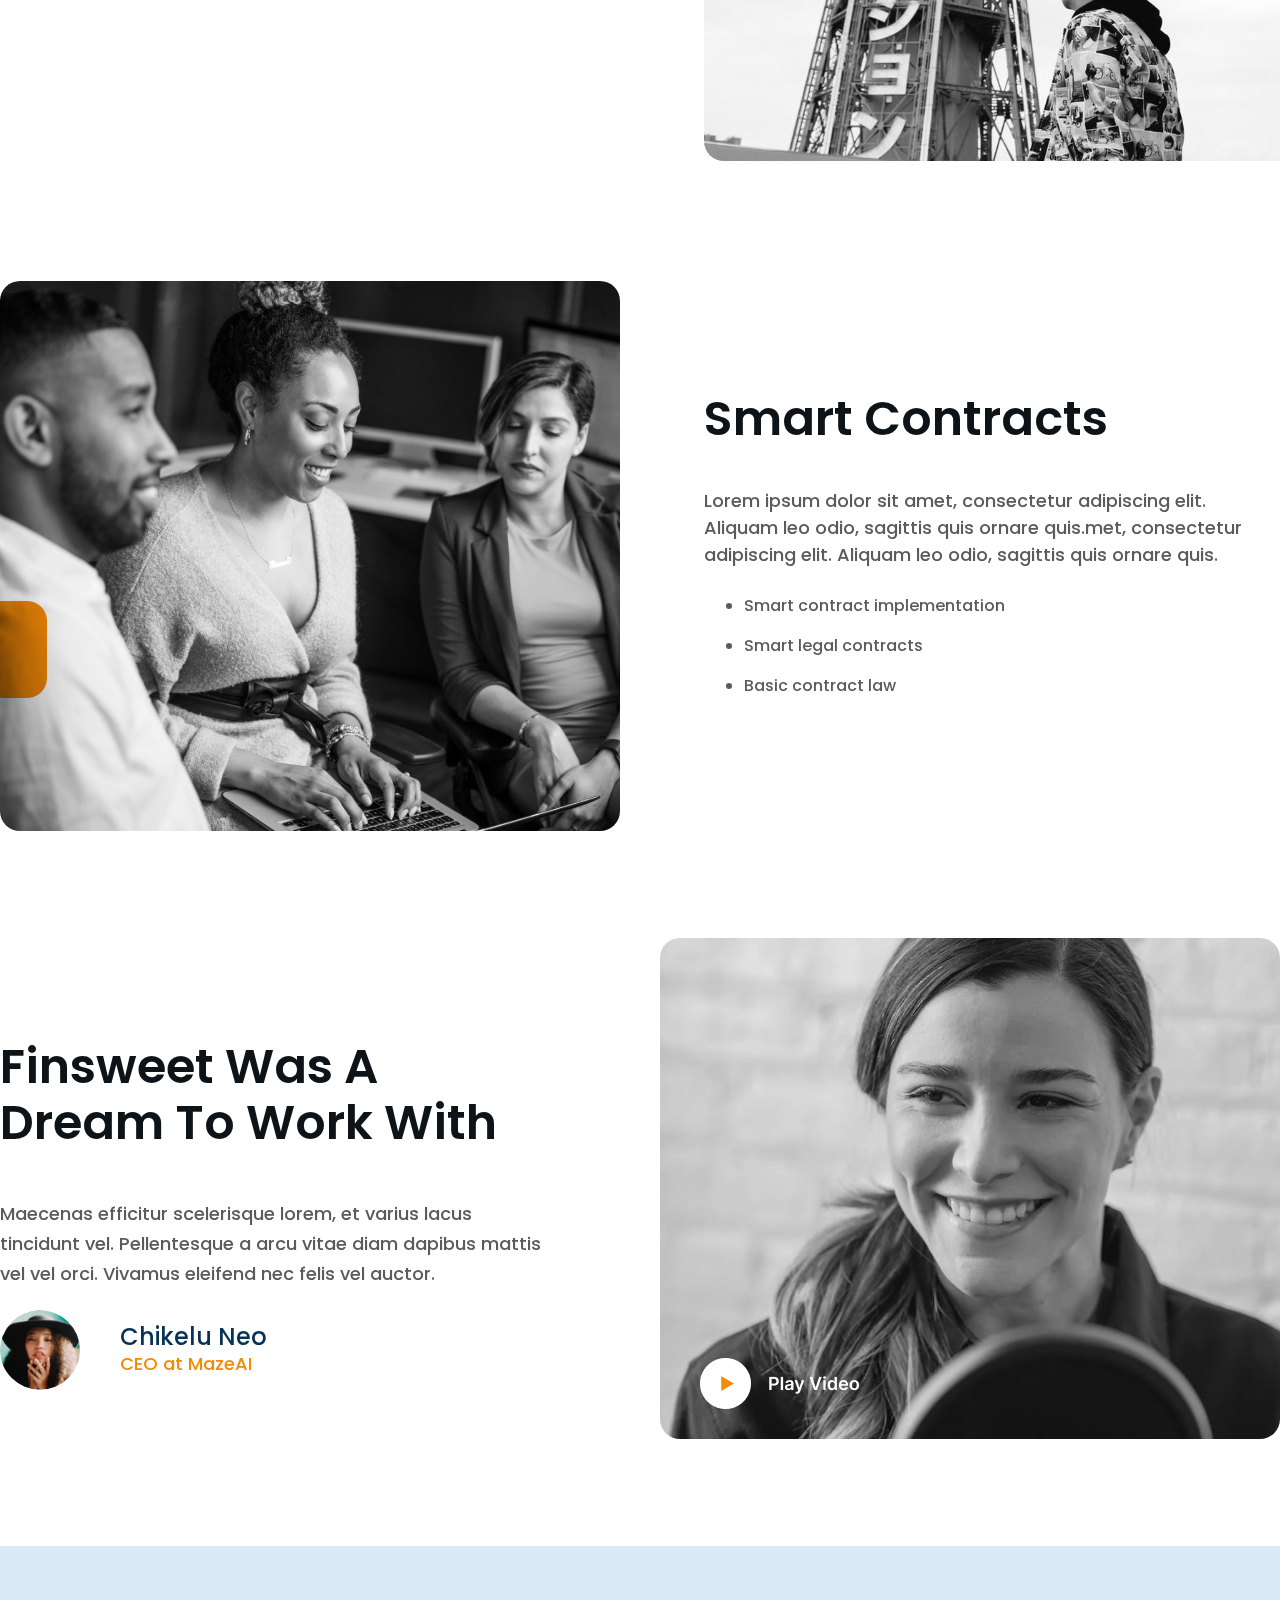
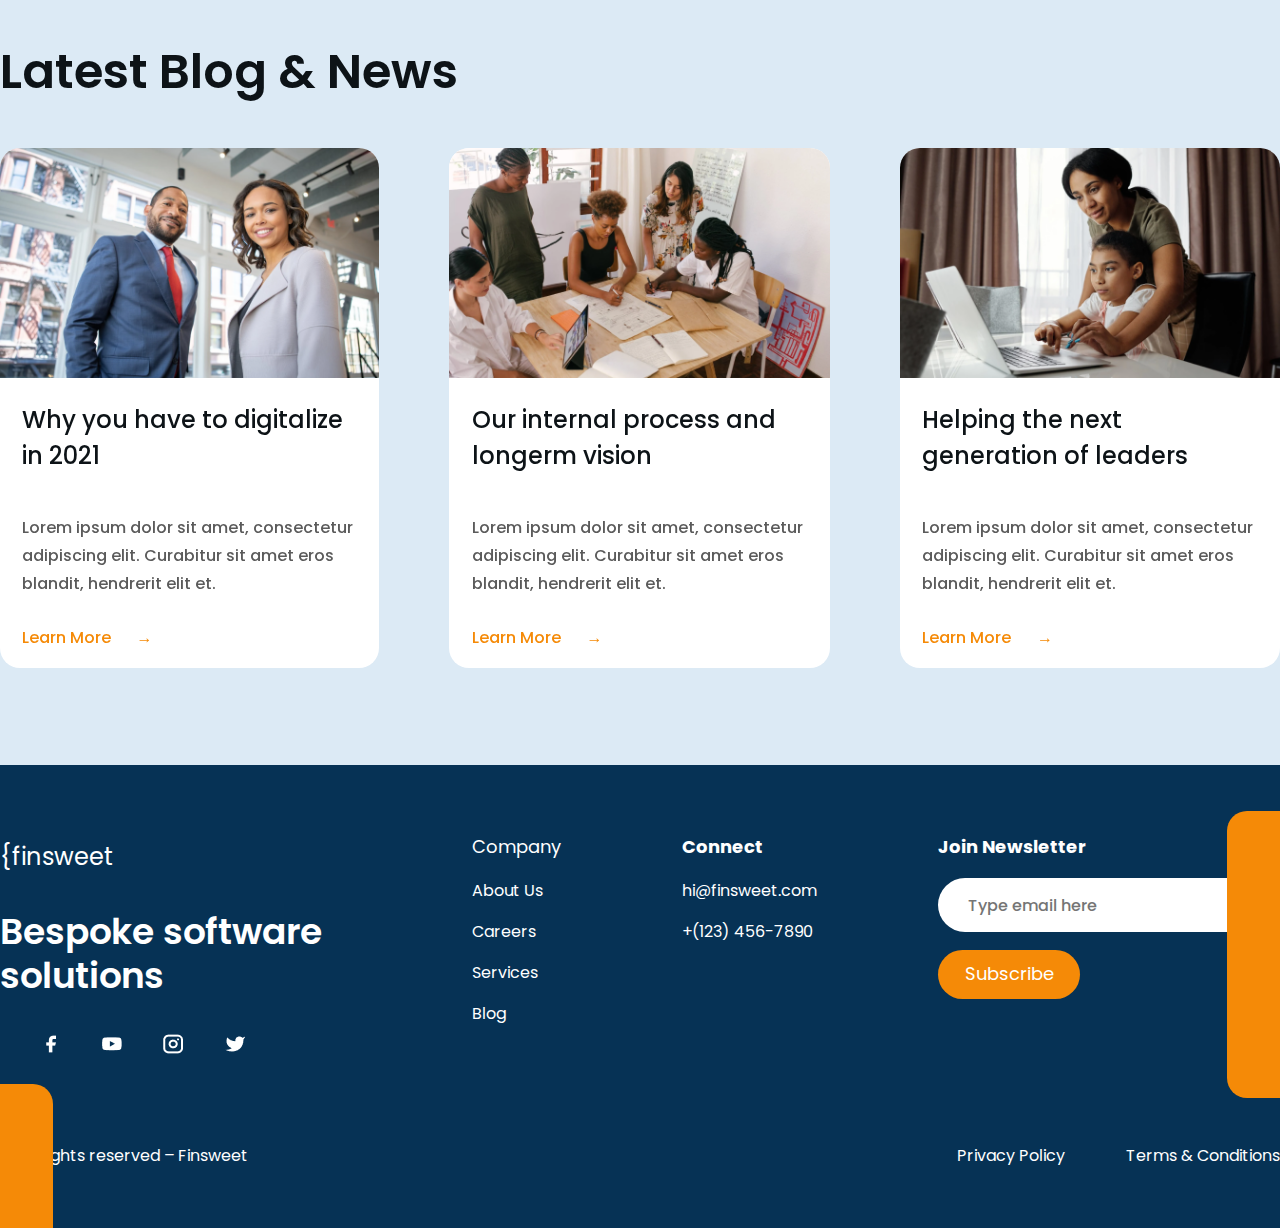
<file: services.html>
<!DOCTYPE html>
<html lang="en">
<head>
    <meta charset="UTF-8">
    <meta http-equiv="X-UA-Compatible" content="IE=edge">
    <meta name="viewport" content="width=device-width, initial-scale=1.0">
    <title>Document</title>
    <link rel="stylesheet" href="./style1/service.css"/>
    <link rel="stylesheet" href="./style1/global.css"/>
    <link rel="stylesheet" href="./style1/header.css"/>
    <link rel="stylesheet" href="./style1/footer.css"/>
    <link rel="preconnect" href="https://fonts.googleapis.com">
    <link rel="preconnect" href="https://fonts.gstatic.com" crossorigin>
    <link href="https://fonts.googleapis.com/css2?family=Inter:wght@700&family=Poppins:wght@600&display=swap" rel="stylesheet">
</head>

<body> 
    <header class="header">
        <div class="container">
            <div class="title">
                <img src="./images/Logo.svg" alt="logo"/>
            </div>
            <div class="menu">
                <nav>
                    <ul>
                        <li><a href="index.html">Home</a></li>
                        <li><a href="careers.html">Careers</a></li>
                        <li><a href="services.html">Services</a></li>
                        <li><a href="blog.html">Blog</a></li>
                        <li><a href="contact.html">Contact Us</a></li>
                    </ul>
                </nav>
                <button class="button1">Call to Action</button>
            </div>
        </div>
    </header>

    <section class="sctBanner">
        <div class="container">
            <div class="sctBanner-left">
                <h2>We serve clients with ground breaking solutions</h2>
                <p>Lorem ipsum dolor sit amet, consectetur adipiscing elit. Aliquam leo odio, sagittis quis ornare quis.</p>
                <button>Work With Us</button>
            </div>
            <div class="sctBanner-Img">
                <img src="./images/Image.svg" alt="client"/>
            </div>
        </div>
    </section>

    <section class="sectionFeatures">
        <div class="container">
            <div class="features-left">
                <img src="./images/service image.svg" alt="strategy"/>
            </div>
            <div class="features-H2P">
                <h2>Business strategy</h2>
                <p>Lorem ipsum dolor sit amet, consectetur adipiscing elit. Aliquam leo odio, sagittis quis ornare quis.met, consectetur adipiscing elit. Aliquam leo odio, sagittis quis ornare quis.</p>
                <ul>
                    <li>Cost strategy</li>
                    <li>Differentiated product or service strategy</li>
                    <li>Focus on a niche strategy</li>
                </ul>
            </div>
        </div>
    </section>

    <section class="sctFeatures2">
        <div class="container">
            <div class="features-H2P">
                <h2>Digitalization</h2>
                <p>Lorem ipsum dolor sit amet, consectetur adipiscing elit. Aliquam leo odio, sagittis quis ornare quis.met, consectetur adipiscing elit. Aliquam leo odio, sagittis quis ornare quis. Lorem ipsum dolor sit amet, consectetur adipiscing elit. Aliquam leo odio, sagittis.</p>
            </div>
            <div class="features2-right">
                <img src="./ser.img/ser.image.svg" alt="digitalzation"/>
            </div>
        </div>
    </section>

    <section class="sctFeatures3">
        <div class="container">
            <div class="features3-left">
                <img src="./ser.img/risk.svg" alt="risk"/>
            </div>
            <div class="features-H2P">
                <h2>Risk assessment</h2>
                <p>Lorem ipsum dolor sit amet, consectetur adipiscing elit. Aliquam leo odio, sagittis quis ornare quis.met, consectetur adipiscing elit. Aliquam leo odio, sagittis quis ornare quis.</p>
                <ul>
                    <li>Individual risk assessment</li>
                    <li>Systems risk assessment</li>
                    <li>Mathematical conceptualization</li>
                </ul>
            </div>
        </div>
    </section>

    <section class="sctFeatures4">
        <div class="container">
            <div class="features-H2P">
                <h2>Artificial intelligence</h2>
                <p>Lorem ipsum dolor sit amet, consectetur adipiscing elit. Aliquam leo odio, sagittis quis ornare quis.met, consectetur adipiscing elit. Aliquam leo odio, sagittis quis ornare quis. Lorem ipsum dolor sit amet, consectetur adipiscing elit. Aliquam leo odio, sagittis.</p>
            </div>
            <div class="features4-right">
                <img src="./ser.img/tsamhag.svg" alt="artificial"/>
            </div>
        </div>
    </section>

    <section class="sctFeatures5">
        <div class="container">
            <div class="features5-right">
                <img src="./ser.img/smart.svg" alt="smart"/>
        </div>
        <div class="features-H2P">
            <h2>Smart Contracts</h2>
            <p>Lorem ipsum dolor sit amet, consectetur adipiscing elit. Aliquam leo odio, sagittis quis ornare quis.met, consectetur adipiscing elit. Aliquam leo odio, sagittis quis ornare quis.</p>
            <ul>
                <li>Smart contract implementation</li>
                <li>Smart legal contracts</li>
                <li>Basic contract law</li>
            </ul>
        </div>
    </section>

    <section class="sctVideo">
        <div class="container">
            <div class="sctVideo-left">
                <h3>Finsweet Was A Dream To Work With</h3>
                <p>Maecenas efficitur scelerisque lorem, et varius lacus tincidunt vel. Pellentesque a arcu vitae diam dapibus mattis vel vel orci. Vivamus eleifend nec felis vel auctor.</p>
                <div class="sctVideoCEO">
                    <img src="./images/circle woman pic.svg" alt="circle woman pic"/>
                    <ul>
                        <li class="ceo-name">Chikelu Neo</li>
                        <li>CEO at MazeAI</li>
                    </ul>
                </div>
            </div>
            <div class="sctVideo-right">
                <img src="./images/video-image.svg" alt="video-image"/>
            </div>    
        </div>
    </section>

    <section class="sctLatest">
        <div class="container">
            <h3>Latest Blog & News</h3>
            <article class="latest">
                <div class="card2">
                    <img src="./images/post1.png" alt="post1"/>
                    <h3>Why you have to digitalize in 2021</h3>
                    <p>Lorem ipsum dolor sit amet, consectetur adipiscing elit. Curabitur sit amet eros blandit, hendrerit elit et.</p>
                    <p id="sctHelp-P">Learn More</p>
                </div>
                <div class="card2">
                    <img src="./images/post-2.png" alt="post-2"/>
                    <h3>Our internal process and longerm vision</h3>
                    <p>Lorem ipsum dolor sit amet, consectetur adipiscing elit. Curabitur sit amet eros blandit, hendrerit elit et.</p>
                    <p id="sctHelp-P">Learn More</p>
                </div>       
                <div class="card2">
                    <img src="./images/post-3.png" alt="post-3"/>
                    <h3>Helping the next generation of leaders</h3>
                    <p>Lorem ipsum dolor sit amet, consectetur adipiscing elit. Curabitur sit amet eros blandit, hendrerit elit et.</p>
                    <p id="sctHelp-P">Learn More</p>
                </div>
            </article>
        </div>
    </section>
    
    <footer class="end">
        <div class="container">
            <div class="endFooter">
                <div class="logo">
                    <p>{finsweet</p>
                    <h3>Bespoke software solutions</h3>
                    <ul>
                        <li><a href="#" target="_blank"> <img src="./images/facebook.png"></a></li>
                        <li><a href="#" target="_blank"> <img src="./images/youtube.png"></a></li>
                        <li><a href="#" target="_blank"> <img src="./images/instagram.png"></a></li>
                        <li><a href="#" target="_blank"> <img src="./images/twitter.png"></a></li>
                    </ul>
                </div>
                <div class="footer">
                        <p class="endP">Company</p>
                        <p>About Us</p>
                        <p>Careers</p>
                        <p>Services</p>
                        <p>Blog</p>
                </div>
                <div class="footer1">
                    <h3>Connect</h3>
                    <p>hi@finsweet.com</p>
                    <p>+(123) 456-7890</p>
                </div>
                <div class="footer2">
                    <h3>Join Newsletter</h3>
                    <input type="Type email here" placeholder="Type email here">
                    <p>Subscribe</p>
                </div>
            </div>
            <div class="endFooter1">
                <p class="footerAll">© All rights reserved – Finsweet</p>
                <p>Privacy Policy</p>
                <p>Terms & Conditions</p>
                <div class="rightSlade"></div>
                <div class="leftSlade"></div>
            </div>
        </div>
    </footer>
</body>

</html>
</file>
<file: style1/blog.css>
.blogBanner{
    height: 750px;
    background: #DCEAF5;
}
.blogBanner .container{
    padding-top: 130px;
    display: flex;
    justify-content: space-between;
}
.blogBanner-left{
    width: 50%;
    padding-top: 30px;
}
.blogBanner-man{
    display: flex;
    justify-content: space-between;
    width: 70%;
}
.andrewJon{
    display: flex;
}
.andrewJon img{
    width: 62px;
}
.postDay a{
    font-weight: 400;
    color: #394149;
    line-height: 32px;
    opacity: 0.87;
}
.andrewJon a{
    font-weight: 400;
    color: #394149;
    line-height: 32px;
    opacity: 0.87;
}
.blogBanner-left h2{
    margin: 0;
    width: 527px;
    font-weight: 600;
    font-size: 64px;
    line-height: 72px;
    color: #1D3444;
}
.blogBanner-left .loremP{
    width: 559px;
    font-weight: 500;
    font-size: 18px;
    line-height: 30px;
    color: #5B5B5B;
}
.blogBanner-right img{
    border-radius: 20px;
}
 /*LATEST SECTION ALL POSTS*/

.blogSctLatest{
    height: 1436px;
    padding-top: 40px;
}
.blogLatest{
    height: 1120px;
    display: flex;
    justify-content: space-between;
    flex-wrap: wrap;
    align-content: space-between;
}
.blogLatest .card2{
    height: 540px;
    background: #EDF7FF;
    border-radius: 20px;
    width: 400px;
    display: flex;
    flex-direction: column;
    align-items: center;
    align-content: space-between;
}
.blogLatest .card2:hover{
    background: #32536e;
    opacity: 0.7;
}
.blogLatest img{
    border-radius: 20px 20px 0 0;
}
.blogSctLatest h3{
    font-weight: 600;
    font-size: 48px;
    line-height: 56px;
    color: #0D1317;
}
.blogLatest .card2 h3{
    width: 336px;
    height: 72px;
    font-weight: 500;
    font-size: 24px;
    line-height: 36px;
    color: #0D1317;
}
.blogLatest .card2 p{
    width: 336px;
    height: 84px;
    font-weight: 500;
    line-height: 28px;
    color: #5B5B5B;
}
</file>
<file: style1/global.css>
*{
    box-sizing: border-box;
    font-family: 'Poppins', sans-serif;
    font-size: 16px;
}
.container{
    max-width: 1280px;
    margin: auto;
    width: 100%;
}
body{
    margin: 0;
}
* a{
    text-decoration: none;
    color: inherit;
}
/*SECTION VIDEO START*/
.sctVideo{
    padding-bottom: 100px;
}
.sctVideo .container{
    display: flex;
    justify-content: space-between;
    align-items: center;
    padding-top: 100px;
}
.sctVideo-left h3{
    width: 550px;
    font-weight: 600;
    font-size: 48px;
    line-height: 56px;
    color: #0D1317;
}
.sctVideo-left p{
    width: 550px;
    font-weight: 500;
    font-size: 18px;
    line-height: 30px;
    color: #5B5B5B;
}
.sctVideoCEO{
    display: flex;
}
.sctVideoCEO ul{
    list-style: none;
    font-weight: 500;
    line-height: 171%;
}
.sctVideoCEO .ceo-name{
    font-size: 24px;
    color: #063255;
}
.sctVideoCEO ul li{
    color: #F58A07;
    font-size: 18px;
}
.sctVideo-right{
    position: relative;
}
.sctVideo-right::before{
    position: absolute;
    content: url(../images/Play\ Icon\ 2.png);
    top: 420px;
    left: 40px;
}
/*SECTION LATEST START*/
.sctLatest{
    height: 819px;
    background: #DCEAF5;
    padding-top: 50px;
}
.latest{
    display: flex;
    height: 520px;
    justify-content: space-between;
}
.sctLatest h3{
    font-weight: 600;
    font-size: 48px;
    line-height: 56px;
    color: #0D1317;
}
.latest .card2{
    display: flex;
    flex-direction: column;
    align-items: center;
    background: #FFFFFF;
    border-radius: 20px 20px 20px 20px;
}
.latest .card2:hover{
    color: #2c597f;
    opacity: 0.5;
}
.latest .card2 img{
    height: 230px;
    border-radius: 20px 20px 0px 0px;
}
.latest .card2 h3{
    width: 336px;
    height: 72px;
    font-weight: 500;
    font-size: 24px;
    line-height: 36px;
    color: #0D1317;
}
.latest .card2 p{
    width: 336px;
    height: 84px;
    font-weight: 500;
    line-height: 28px;
    color: #5B5B5B;
}
#sctHelp-P{
    position: relative;
    font-weight: 500;
    font-size: 16px;
    line-height: 106.5%;
    color: #F58A07;
}
#sctHelp-P::after{
    position: absolute;
    left: 115px;
    content: "\2192";
    color: #F58A07;
}
</file>
<file: style1/header.css>
.header{
    height: 84px;
}
.header .container{
    height: 84px; 
    display: flex;
    align-items: center;
    justify-content: space-between;
}
.title{
    width: 45%;
    text-align: start;
}
.menu{
    display: flex;
    width: 55%;
    justify-content: space-between;
}
header ul{
    display: flex;
    list-style: none;
    width: 500px;
    justify-content: space-between;
    align-items: flex-end;
    text-align: end;
}
header li:hover{
    color: rgb(227, 108, 64);
    opacity: 0.5;
}
header a{
   color:#394149;
}
.button1{
    padding: 3px 10px 3px 10px;
    font-weight: 600;
    border-radius: 31px;
    background: rgba(245, 138, 7, 0.1);
    color: #F58A07;
    border: solid 0 rgba(245, 138, 7, 0.1);
}
.button1:hover{
    color: orange;
    opacity: 0.5;
}
</file>
<file: style1/footer.css>
.end{
    height: 463px;
    background: #063255;
    color: #FFFFFF;
    position: relative;
}
.endFooter{
    display: flex;
    justify-content: space-between;
    padding-top: 50px;
}
.logo h3{
    width: 351px;
    height: 88px;
    font-weight: 600;
    font-size: 36px;
    line-height: 44px;
}
.logo p{
    font-size: 24px;
}
.endP{
    font-size: 18px;
}
.logo ul{
    display: flex;
    list-style: none;
    justify-content: space-between;
    width: 70%;
}
.footer1 h3{
    font-size: 18px;
}
.footer2{
    display: flex;
    flex-direction: column;
}
.footer2 h3{
    font-size: 18px;
}
.footer2 p{
    height: 49px;
    width: 142px;
    font-size: 18px;
    background: #F58A07;
    color:#FFFFFF;
    border-radius: 31px;
    text-align: center;
    padding-top: 10px;
}
.endFooter1{
    display: flex;
    justify-content: space-between;
}
.footerAll{
    width: 70%;
}
.endFooter1{
    padding-top: 50px;
}
 footer input {
    background-color: #FFFFFF ;
    border-radius: 31px;
    border: none;
    color: #9C9C9C;
    font-weight: 500;
    line-height: 19px;
    width: 342px;
    height: 54px;
    padding-left: 30px;
}
.end .leftSlade{
    position: absolute;
    left: 0;
    bottom: 0;
    width: 53px;
    height: 144px;
    background: #F58A07;
    border-radius: 0 20px 0 0;
}
.end .rightSlade{
    position: absolute;
    width: 53px;
    height: 287px;
    background: #F58A07;
    border-radius: 20px 0px 0px 20px;
    right: 0;
    top: 10%;
}
</file>
<file: style1/career1.css>
.careerHeader{
    height: 830px;
}
.careerTop{
    display: flex;
    justify-content: space-between;
}
.careerTop1{
    display: flex;
    justify-content: space-between;
}
.careerMiddle{
    margin-top: 40px;
    display: flex;
    justify-content: space-around;
    align-items: center;
    width: 1280px;
    height: 441px;
    background: rgba(193, 228, 255, 0.3);
    border-radius: 20px;
}
.careerHeader h2{
    font-weight: 600;
    font-size: 64px;
    line-height: 72px;
    color: #1D3444;
}
.careerTop h2{
    font-weight: 500;
    font-size: 24px;
    line-height: 30px;
    color: #0D1317;
}
#salary{
    width: 20%;
}
#engineerSalary{
    width: 20%;
}
.careerTop1 p{
    width: 51%;
    font-weight: 500;
    font-size: 18px;
    line-height: 30px;
    color: #5B5B5B;
}
.careerDetails{
    margin-bottom: 98px;
    display: flex;
    flex-direction: column;
}
.careerDetails h2{
    font-weight: 500;
    font-size: 24px;
    line-height: 30px;
    color: #0D1317;
}
#h2color{
    color: #F58A07;
}
.careerDetails1{
    width: 65%;
    height: 308px;
    font-weight: 500;
    line-height: 28px;
    color: #5B5B5B;
}

/*APPLY SECTION */
.applySection{
    height: 692px;
}
.applySection h2{
    font-weight: 600;
    font-size: 48px;
    line-height: 56px;
    color: #0D1317;
}
.applySection-input{
    display: flex;
    flex-wrap: wrap;
    justify-content: space-between;
    width: 1280px;
    height: 132px;
}
.applyInput{
    width: 628px;
    height: 54px;
    border: none;
    background: rgba(210, 218, 237, 0.17);
    border-radius: 27px;
    font-family: 'Inter', sans-serif;
    padding-left: 30px;
}
.applyInput text{
    font-weight: 500;
    line-height: 19px;
    color: #9C9C9C;
}
.italic-Input{
    font-style: italic;
}
.applyInputBig{
    width: 1280px;
    height: 215px;
    background: rgba(210, 218, 237, 0.17);
    border-radius: 27px;
    border: none;
    padding: 0 0 150px 30px;
}
.applyInputBig text{
    font-weight: 500;
    line-height: 19px;
    color: #9C9C9C;
    font-family: 'Inter', sans-serif;
}
.applySection button{
    border: none;
    color: #Ffffff;
    background: #F58A07;
    padding: 17px 27px 17px 27px;
    font-family: 'Inter', sans-serif;
    border-radius: 27px;
    margin-top: 30px;
}
</file>
<file: style1/career.css>
.careerBanner .container{
    display: flex;
    justify-content: space-between;
    padding-top: 70px;
}
.careerBanner-left h2{
    width: 618px;
    font-weight: 600;
    font-size: 64px;
    line-height: 72px;
    color: #1D3444;
}
.careerBanner-left p{
    width: 557px;
    font-weight: 500;
    font-size: 18px;
    line-height: 30px;
    color: #5B5B5B;
}
.careerBanner-left button{
    font-weight: 600;
    color: #FFFFFF;
    line-height: 106.5%;
    background:  #F58A07; 
    border-radius: 27px;
    padding: 13px 20px 13px 20px;
    border: none;
}
/*CAREER SECTION CARDS */
.careerSection{
    height: 700px;
}
.careerSection h2{
    font-weight: 600;
    font-size: 48px;
    line-height: 56px;
    color: #0D1317;
    padding-top: 50px;
}
.careerSection-Cards{
    gap: 3%;
    height: 400px;
    display: flex;
    flex-wrap: wrap;
    align-content: space-between;
}
.careerCard-Bottom{
    display: flex;
    align-content: space-around;
    align-self: center;
}
.careerCard{
    width: 400px;
    height: 181px;
    background: rgba(193, 228, 255, 0.3);
    border-radius: 20px;
    padding-left: 50px;
}
.careerCard h3{
    font-weight: 500;
    font-size: 24px;
    line-height: 30px;
    color: #0D1317;
}
.careerCard p{
    font-weight: 500;
    font-size: 18px;
    line-height: 28px;
    color: #394149;
    opacity: 0.6;
}
#apply-now{
    font-weight: 400;
    font-size: 18px;
    line-height: 106.5%;
    color: #F58A07;
}
.careerCard-bottom{
    width: 840px;
    height: 181px;
    display: flex;
    justify-content: space-between;
}
</file>
<file: style1/contact.css>
.contactSection{
    height: 950px;
    padding-top: 30px;
}
.contactTop{
    display: flex;
    justify-content: space-between;
}
.contactLeft{
    display: flex;
    flex-direction: column;
    width: 50%;
}
.contactLeft h2{
    font-weight: 600;
    font-size: 48px;
    line-height: 64px;
    color: #1D3444; 
}
.contactLeft p{
    font-weight: 500;
    font-size: 18px;
    line-height: 30px;
    color: #5B5B5B;
}
.contactMiddle{
    width: 22%;
    display: flex;
    flex-direction: column;
}
.contactMiddle p{
    font-weight: 500;
    font-size: 18px;
    line-height: 30px;
    color: #5B5B5B;
}
.contactMiddle h2{
    font-weight: 500;
    font-size: 24px;
    line-height: 30px;
    color: #0D1317;
}
.contactRight{
    width: 20%;
    display: flex;
    flex-direction: column;
    align-content: space-around;
}
.contactRight h2{
    font-weight: 500;
    font-size: 24px;
    line-height: 30px;
    color: #0D1317;
}
.contactRight p{
    font-weight: 500;
    font-size: 18px;
    line-height: 30px;
    color: #5B5B5B;
}
.contactBottom{
    display: flex;
    justify-content: space-between;
    margin-top: 50px;
}
.contactInput{
    display: flex;
    flex-direction: column;
    justify-content: space-between;
}
.contactInput{
    width: 47%;
    height: 456px;
    font-weight: 500;
    line-height: 19px;
    color: #9C9C9C;
}
.contactInput .input{
    height: 54px;
    background: rgba(210, 218, 237, 0.17);
    border-radius: 27px;
    border: none;
    padding-left: 30px;
    font-family: 'Inter', sans-serif;
}
.contactInput .bigInput{
    height: 160px;
    background: rgba(210, 218, 237, 0.17);
    border-radius: 27px;
    border: none;
    padding: 0 0 100px 30px;
    font-family: 'Inter', sans-serif;
}
.contactInput button{
    width: 20%;
    font-weight: 600;
    line-height: 106.5%;
    color: #FFFFFF;
    background: #F58A07;
    padding: 17px 27px 17px 27px;
    border: none;
    border-radius: 27px;
    font-family: 'Inter', sans-serif;
}
.contactLocation-Img iframe{
    border-radius: 30px;
}
</file>
<file: style1/service.css>
.sctBanner{
    height: 730px;
}
.sctBanner .container{
    display: flex;
    justify-content: space-between;
}
.sctBanner-left{
   padding-top: 50px;
}
.sctBanner h2{
    width: 618px;
    font-weight: 600;
    font-size: 64px;
    line-height: 72px;
    color: #1D3444;
}
.sctBanner p{
    width: 510px;
    font-weight: 500;
    font-size: 18px;
    line-height: 30px;
    color: #5B5B5B;
}
.sctBanner-Img::before{
    position: absolute;
    content: url(../images/Orange\ ser.png);
    mix-blend-mode: multiply;
}
.sctBanner-Img{
    position: relative;
}
.sctBanner-Img::after{
    position: absolute;
    content: url(../images/ser.circle.png);
    top: 80px;
    right: -57px;
}
.sctBanner button{
    color: #FFFFFF;
    background: #f58a07;
    padding: 10px 30px 10px 30px;
    border-radius: 31px;
    border: solid 0 #f58a07;
}
/*SECTION FEATURES START */
.sectionFeatures .container{
    display: flex;
    justify-content: space-between;
}
.sctFeatures2 .container{
    display: flex;
    justify-content: space-around;
}
.features-H2P h2{
    font-weight: 600;
    font-size: 48px;
    line-height: 56px;
    color: #0D1317;
}
.features-left{
    width: 50%;
}
.features-H2P{
    padding-top: 70px;
}
.features-H2P p{
    font-weight: 500;
    font-size: 18px;
    color: #5B5B5B;
}
.features-H2P ul{
    font-weight: 500;
    line-height: 40px;
    color: #5B5B5B;
}
.features-left{
    position: relative;
}
.features-left::before{
    position: absolute;
    content: url(../ser.img/serv.oran.png);
    mix-blend-mode: multiply;
    top: 120px;
    left: -40px;
}
/*SECTION FEATURES2 START*/
.sctFeatures2{
    height: 770px;
}
.sctFeatures2 .container{
    display: flex;
    justify-content: space-between;
    padding-top: 90px;
}
.sctFeatures2-right{
    position: relative;
}
.features2-right::after{
    position: absolute;
    content: url(../ser.img/serv.oran.png);
    top: 1730px;
    left: 1583px; 
    mix-blend-mode: multiply;
}
/*SECTION FEATURES 3 START*/
.sctFeatures3 .container{
   height: 670px;
   display: flex;
    justify-content: space-between;
}
.features3-left{
    position: relative;
    width: 50%;
}
.features3-left::before{
    position: absolute;
    content: url(../ser.img/serv.oran.png);
    mix-blend-mode: multiply;
    top: 220px;
    left: -45px;
}
/*SECTION FEATURES 4 START*/
.sctFeatures4{
    height: 670px;
}
.sctFeatures4 .container{
    display: flex;
    justify-content: space-between;
}
.features-H2P{
    width: 50%;
}
.features4-right{
    position: relative;
}
.features4-right::after{
    position: absolute;
    content: url(../ser.img/serv.oran.png);
    mix-blend-mode: multiply;
    right: -90px;
    top: 240px;
}
.features4-right{
    width: 45%;
}
/*SECTION FEATURES 5 START*/
.sctFeatures5 .container{
    display: flex;
    justify-content: space-between;
}
.features5-right{
    position: relative;
}
.features5-right::before{
    position: absolute;
    content: url(../ser.img/serv.oran.png);
    mix-blend-mode: multiply;
    top: 320px;
    left: -48px;
}
.features-H2P{
    width: 45%;
}
#sctHelp-P{
    position: relative;
    font-weight: 500;
    font-size: 16px;
    line-height: 106.5%;
    color: #F58A07;
}
#sctHelp-P::after{
    position: absolute;
    left: 115px;
    content: "\2192";
    color: #F58A07;
}
</file>
